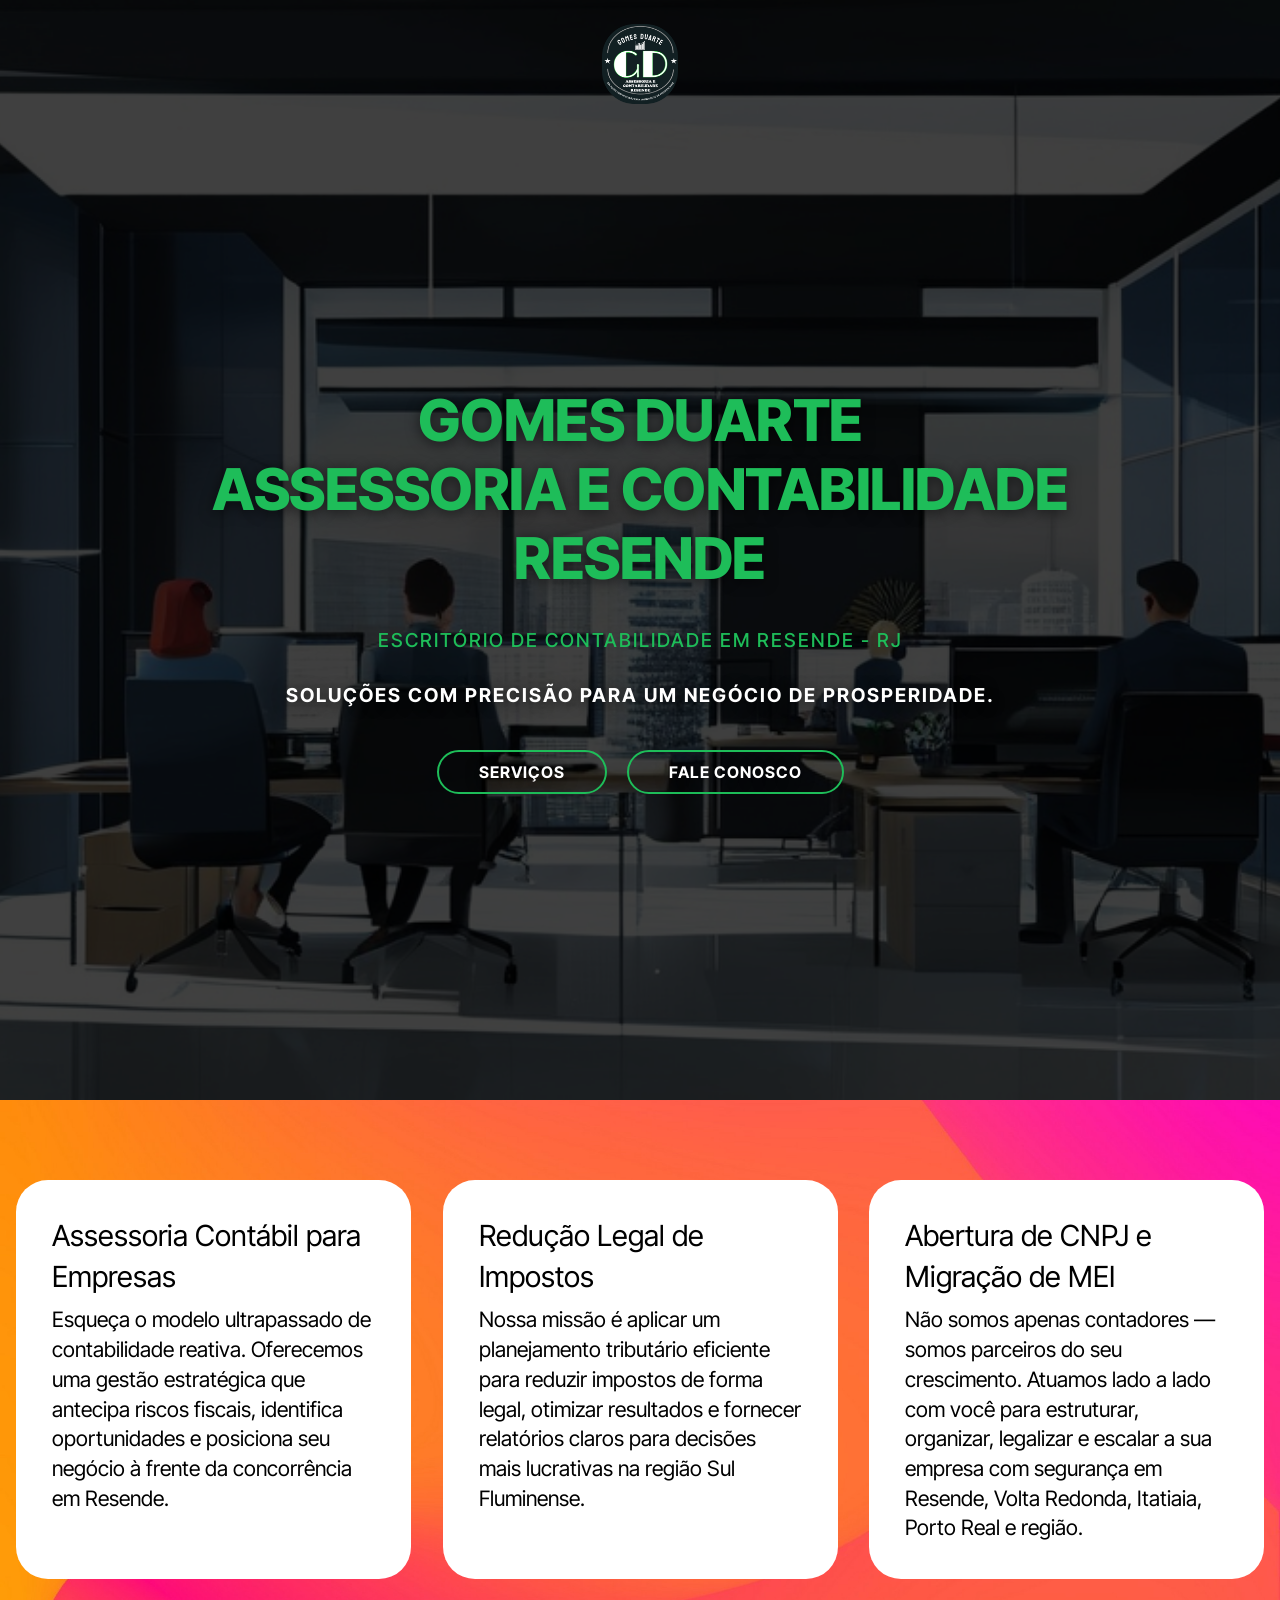
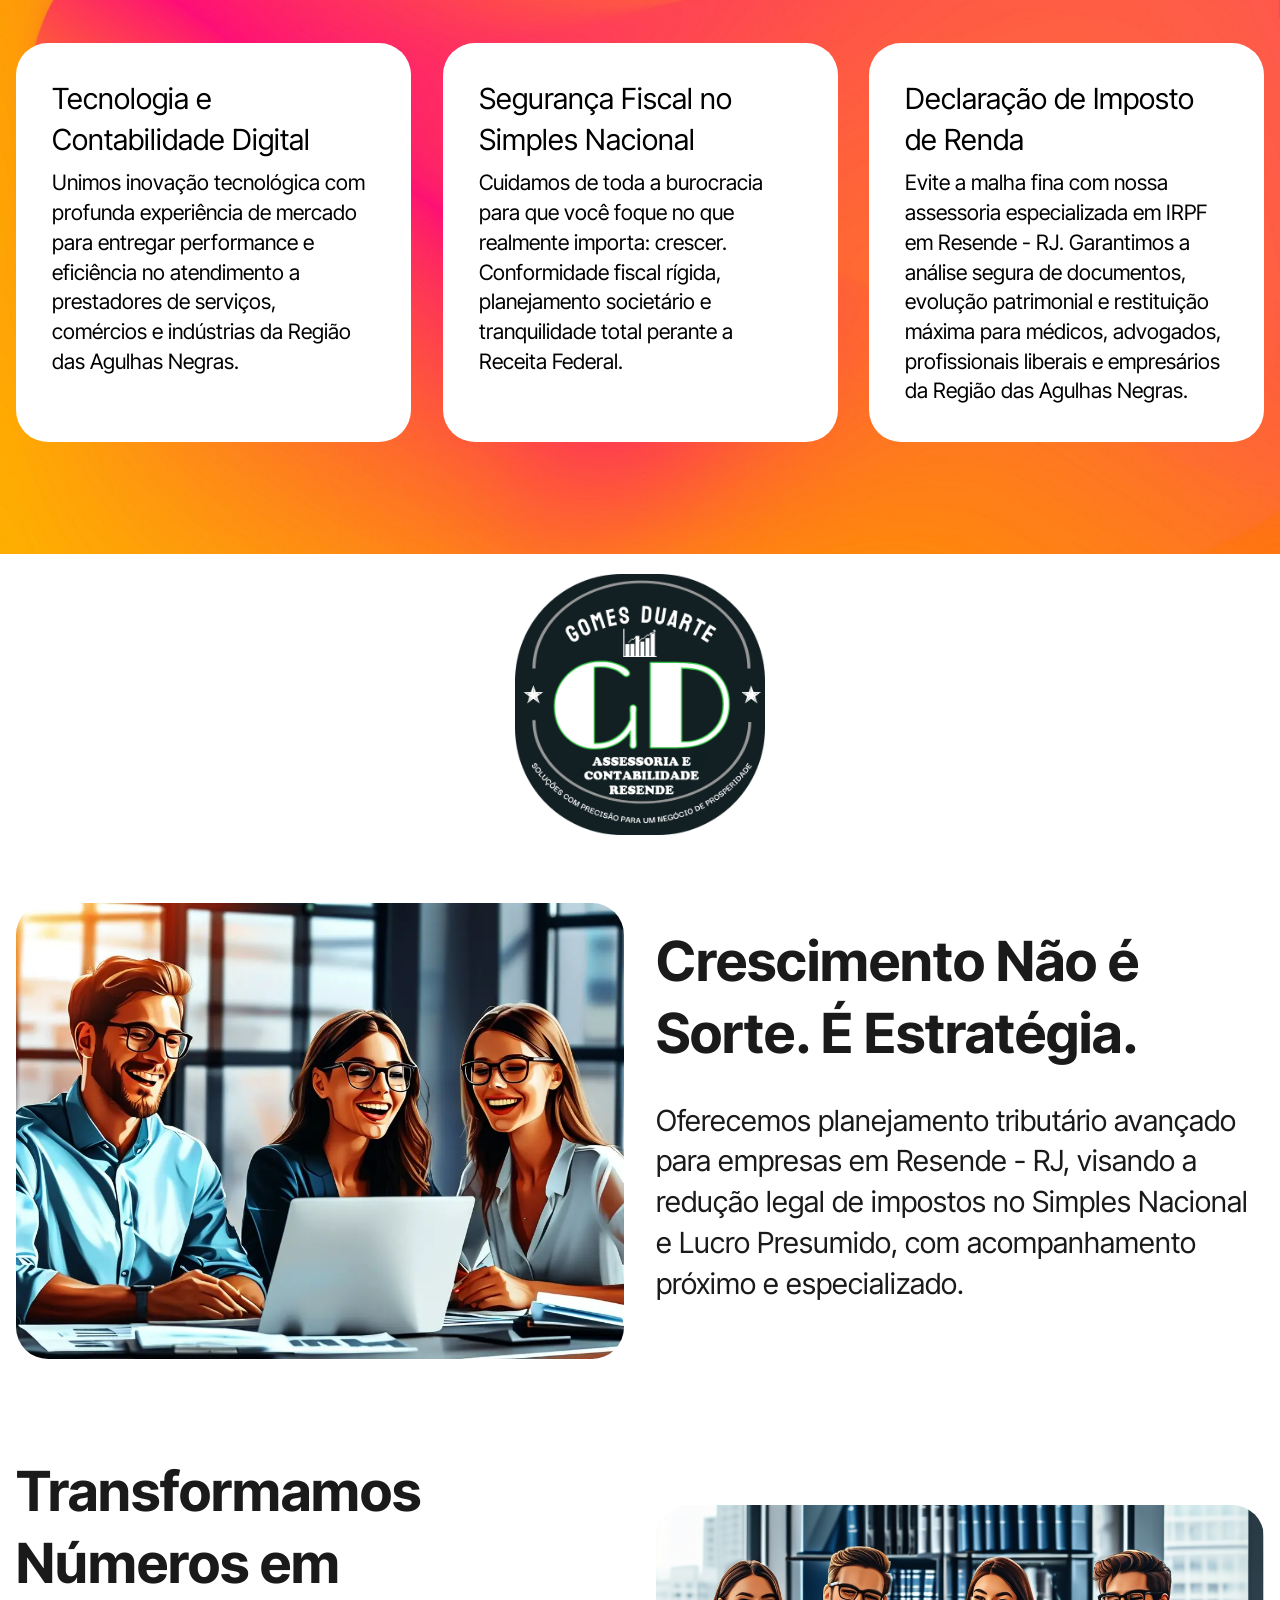
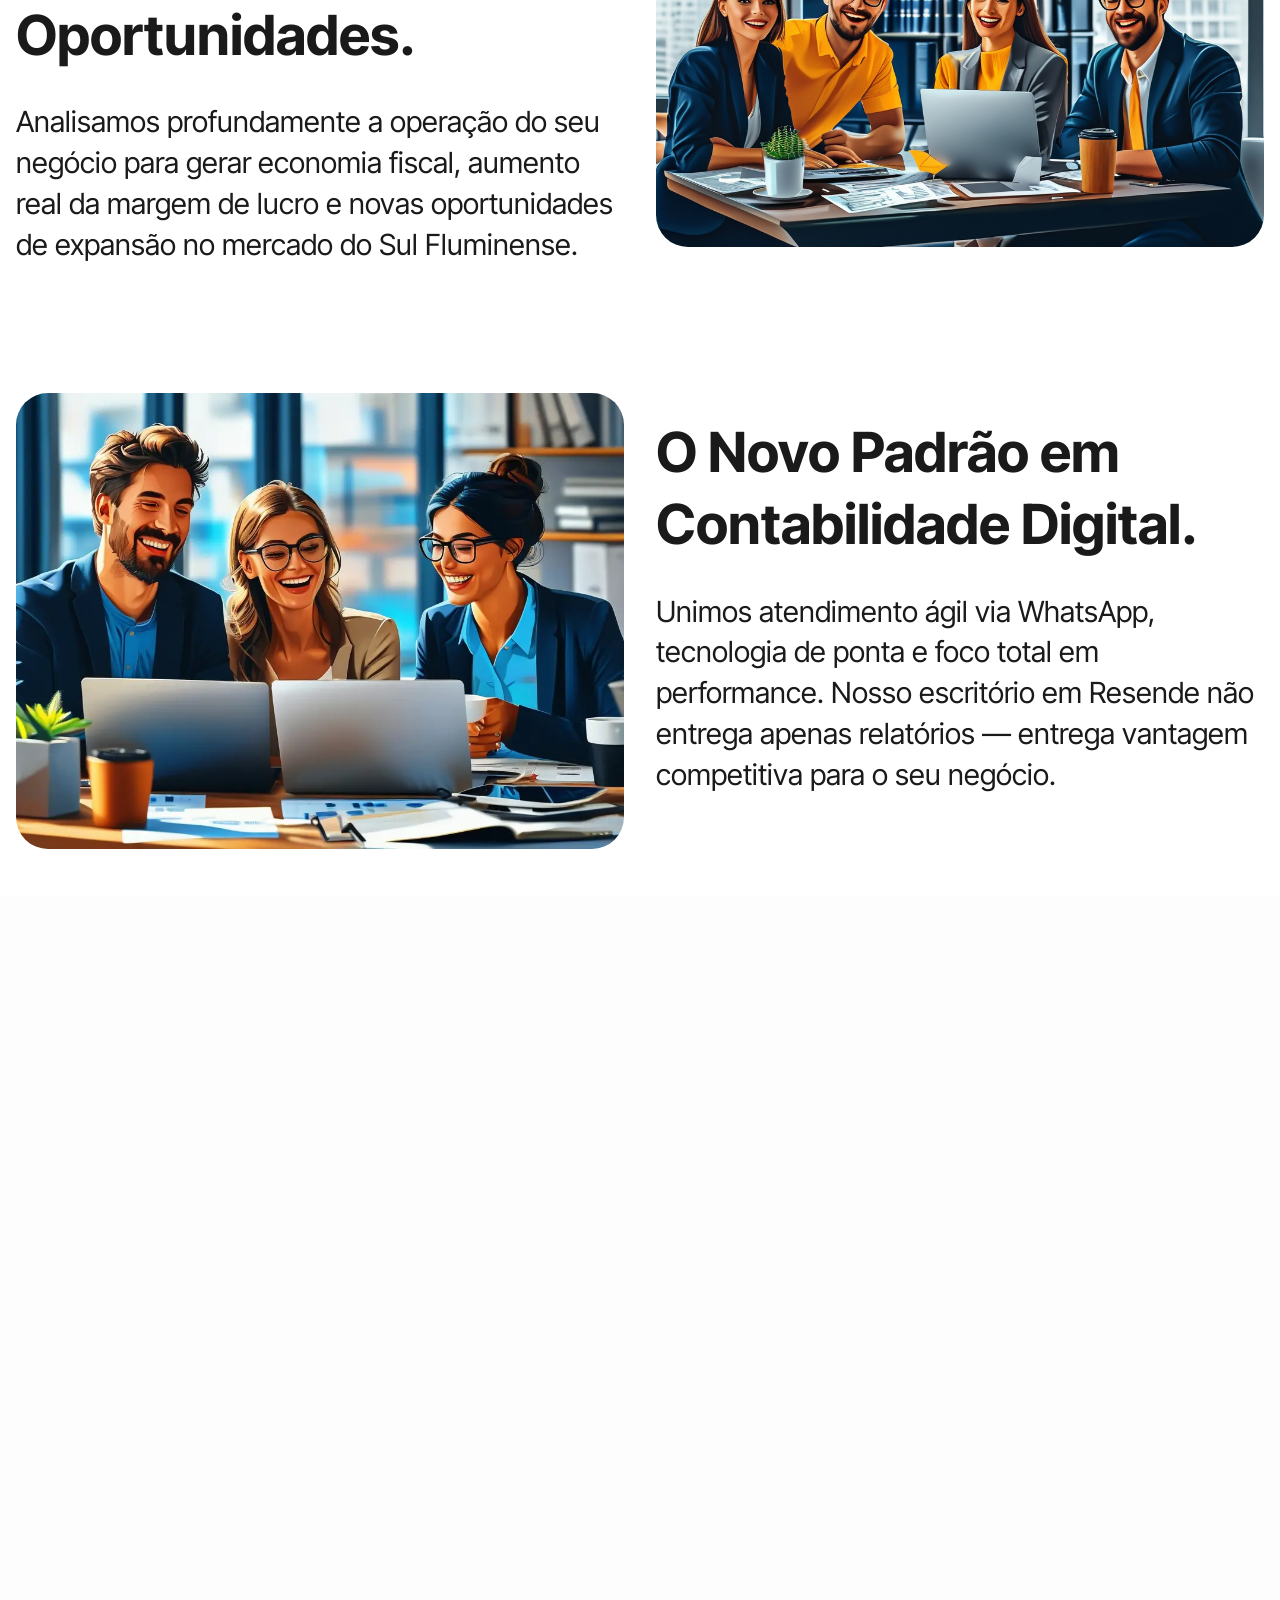
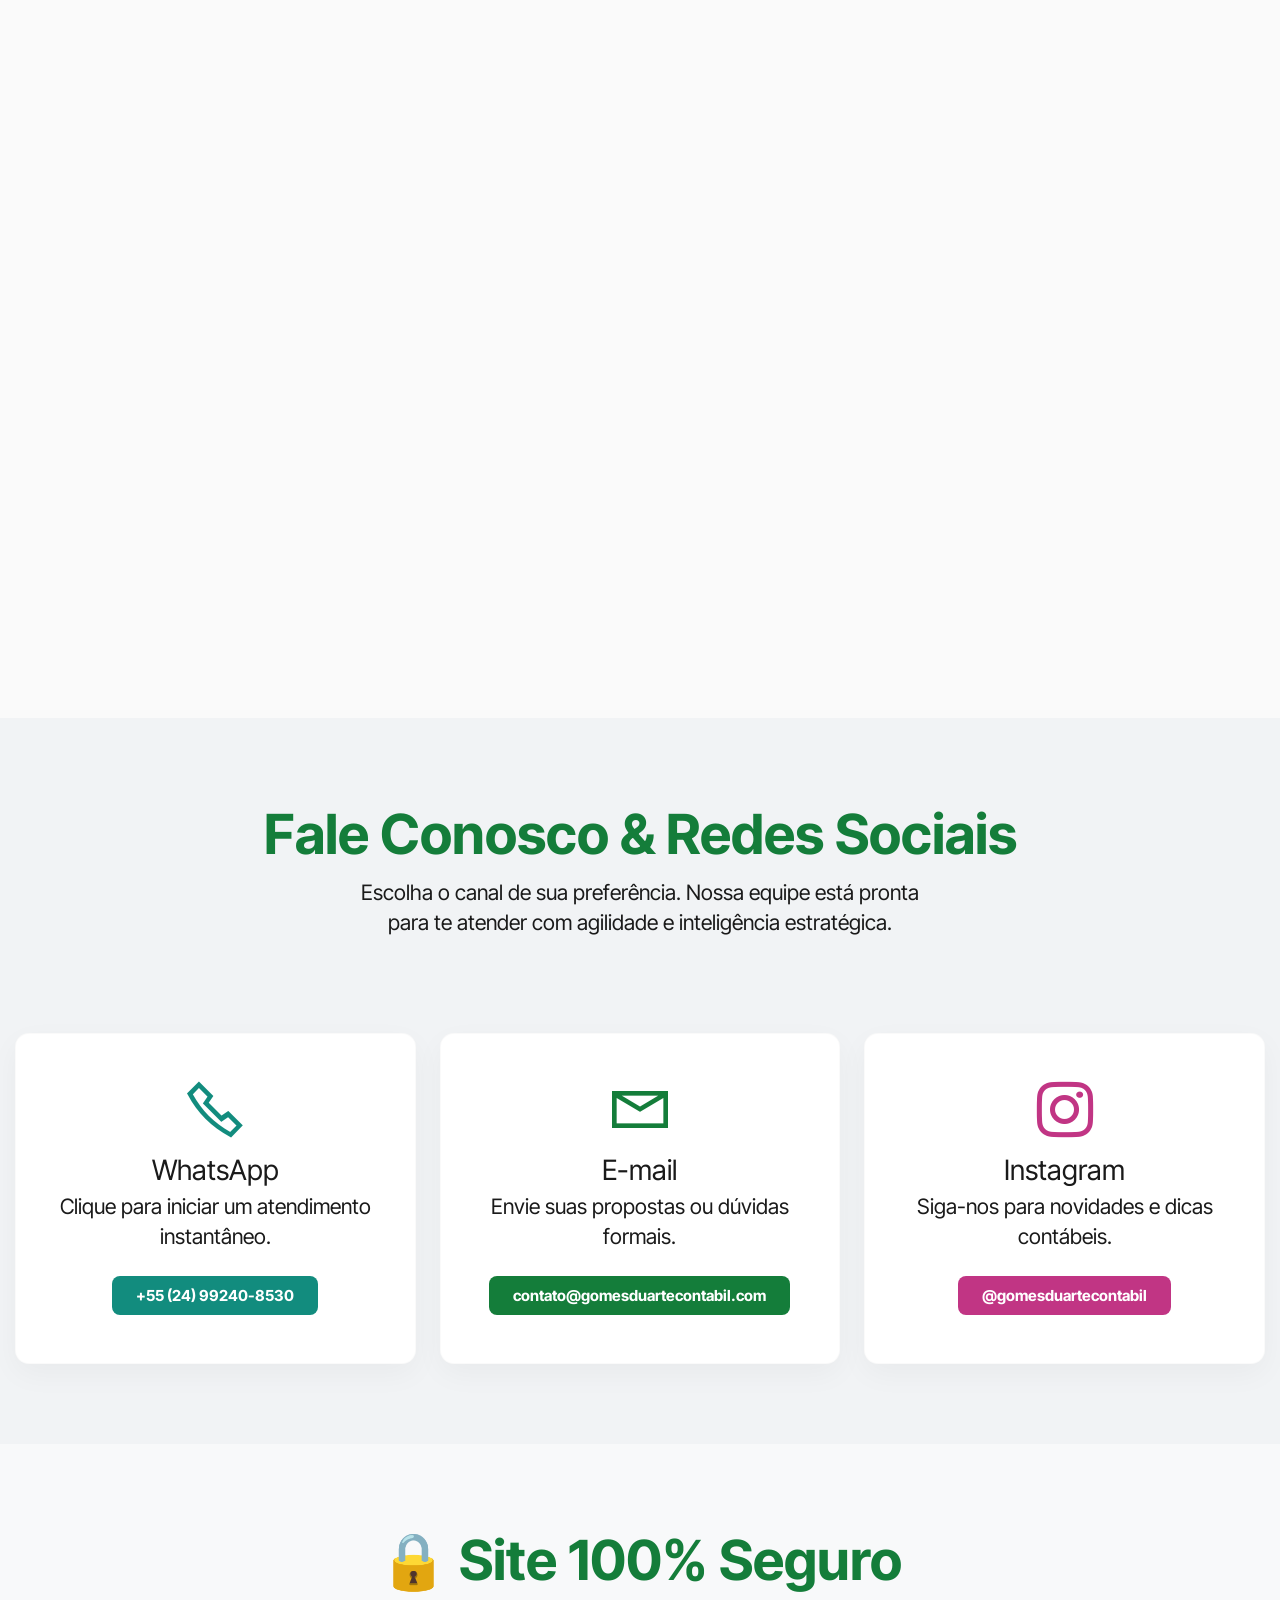
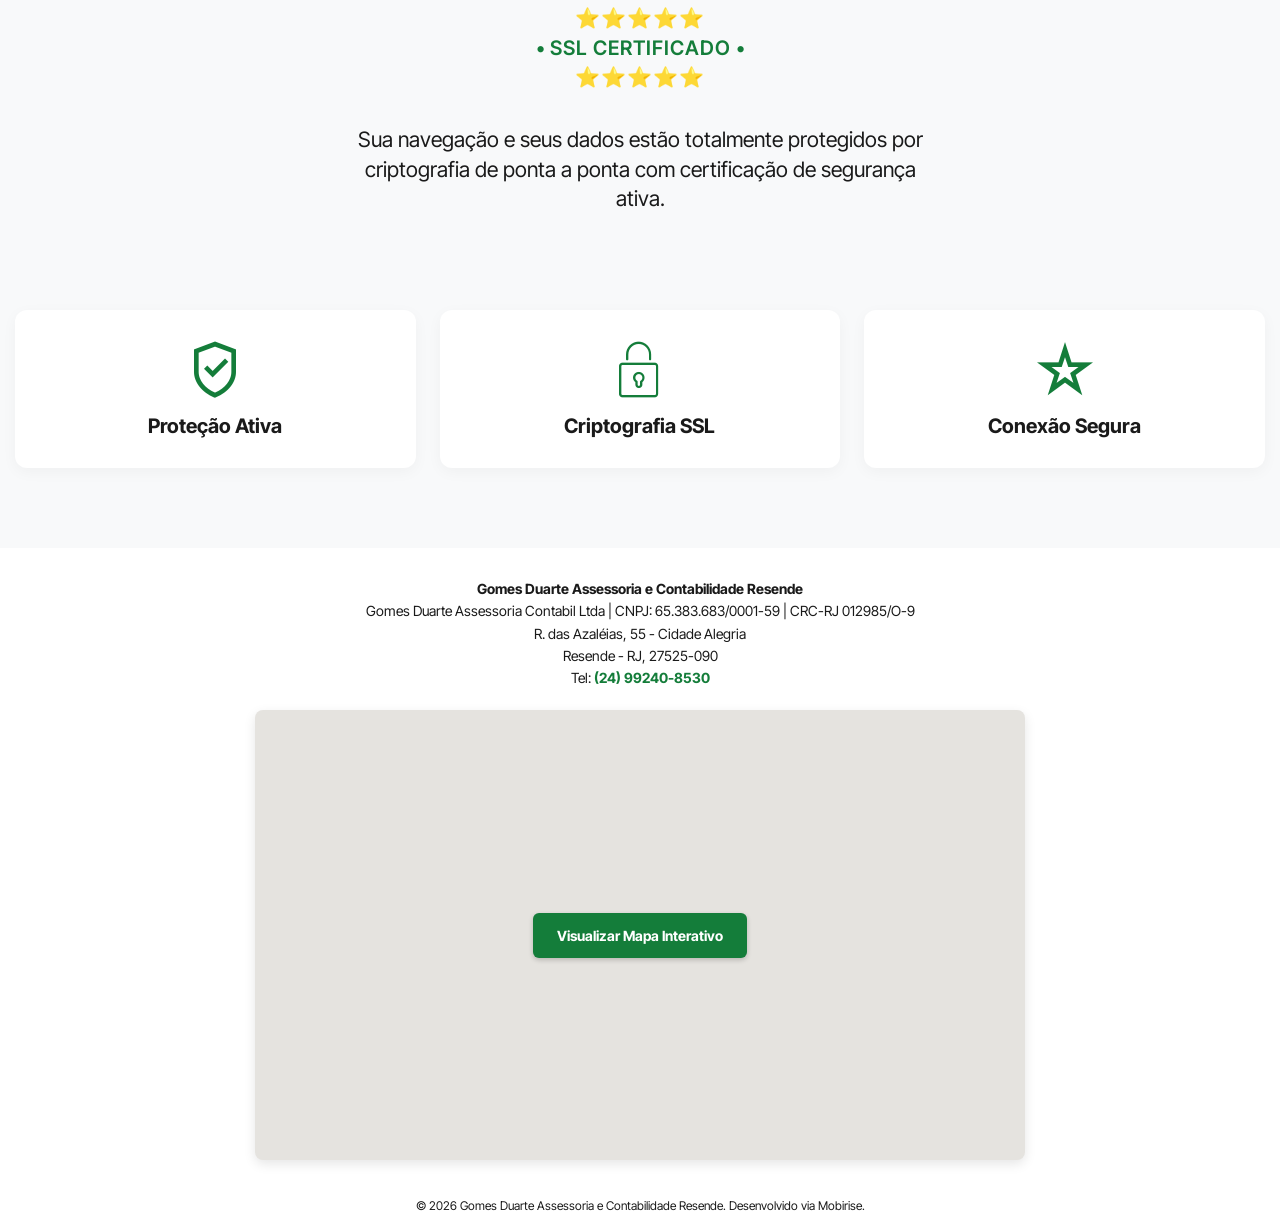
<file: index.html>
<!DOCTYPE html>
<html lang="pt-BR">
<head>
  <meta charset="UTF-8">
  <meta http-equiv="X-UA-Compatible" content="IE=edge">
  <meta name="viewport" content="width=device-width, initial-scale=1, minimum-scale=1">
  <meta name="description" content="Gomes Duarte Assessoria e Contabilidade Resende. Escritório de contabilidade em Resende especializado em abertura de empresas, MEI, Simples Nacional e Imposto de Renda.">
 
  <title>Gomes Duarte Assessoria e Contabilidade Resende - Escritório de Contabilidade em Resende RJ</title>
 
  <meta property="og:title" content="Gomes Duarte Assessoria Contábil - Escritório de Contabilidade em Resende RJ">
  <meta property="og:description" content="Soluções com precisão e contabilidade estratégica para a prosperidade da sua empresa. Sediados em Resende - RJ, atuamos com total suporte para Volta Redonda, Itatiaia, Porto Real, Barra Mansa e demais regiões.">
  <meta property="og:image" content="assets/images/logotipo-gd-contabil-1-circulo.webp">
  <meta property="og:type" content="website">
  <meta property="og:site_name" content="Gomes Duarte Contábil">
 
  <link rel="preconnect" href="https://fonts.googleapis.com">
  <link rel="preconnect" href="https://fonts.gstatic.com" crossorigin>
  <link rel="stylesheet" href="https://fonts.googleapis.com/css?family=Inter+Tight:100,200,300,400,500,600,700,800,900&display=swap" media="print" onload="this.media='all'">
  <noscript><link rel="stylesheet" href="https://fonts.googleapis.com/css?family=Inter+Tight:100,200,300,400,500,600,700,800,900&display=swap"></noscript>
 
  <link rel="preload" as="image" href="assets/images/banner-1920-site.webp" fetchpriority="high">
 
  <link rel="icon" href="assets/images/logotipo-gd-contabil-1-circulo.webp" type="image/webp" sizes="32x32">
  <link rel="apple-touch-icon" href="assets/images/logotipo-gd-contabil-1-circulo.webp">

  <!-- ⚡ CSS Mobirise/Bootstrap Otimizado para NÃO Bloquear a Renderização Inicial ⚡ -->
  <link rel="stylesheet" href="assets/bootstrap/css/bootstrap.min.css" media="print" onload="this.media='all'">
  <link rel="stylesheet" href="assets/theme/css/style.css" media="print" onload="this.media='all'">
  <link rel="stylesheet" href="assets/mobirise/css/mbr-additional.css" media="print" onload="this.media='all'">
  <link rel="stylesheet" href="assets/dropdown/css/style.css" media="print" onload="this.media='all'">
  <noscript>
    <link rel="stylesheet" href="assets/bootstrap/css/bootstrap.min.css">
    <link rel="stylesheet" href="assets/theme/css/style.css">
    <link rel="stylesheet" href="assets/mobirise/css/mbr-additional.css">
    <link rel="stylesheet" href="assets/dropdown/css/style.css">
  </noscript>
 
  <style>
    html {
      scroll-behavior: smooth;
    }
    body { 
      margin: 0; 
      padding: 0; 
      width: 100%; 
      font-family: 'Inter Tight', sans-serif; 
      background-color: #ffffff; 
      color: #1a1a1a; 
      -webkit-font-smoothing: antialiased;
    }
 
    header { 
      position: absolute; 
      width: 100%; 
      top: 0; 
      left: 0; 
      z-index: 1030; 
      background: transparent !important; 
    }
    
    .navbar { 
      background: transparent !important; 
      border: none; 
      padding: 1.5rem 0 0.5rem 0; 
      display: flex !important; 
      justify-content: center !important; 
      align-items: center !important; 
      width: 100%;
    }
    .navbar .container { 
      display: flex !important; 
      justify-content: center !important; 
      align-items: center !important; 
      width: 100% !important;
      max-width: 1320px; 
      padding-right: 15px; 
      padding-left: 15px; 
      margin-right: auto !important; 
      margin-left: auto !important; 
      box-sizing: border-box; 
    }
    .navbar-brand {
      display: block !important;
      margin: 0 auto !important;
      padding: 0 !important;
    }
    .navbar-logo {
      margin: 0 auto !important;
      display: block !important;
    }
    .navbar-logo a {
      display: block !important;
      margin: 0 auto !important;
    }
    .navbar-logo img {
      width: 80px !important;
      height: 80px !important;
      display: block !important;
      margin: 0 auto !important;
      object-fit: contain;
    }
 
    .container { width: 100%; max-width: 1320px; padding-right: 15px; padding-left: 15px; margin-right: auto; margin-left: auto; box-sizing: border-box; }
    .row { display: flex; flex-wrap: wrap; margin-right: -15px; margin-left: -15px; }
    .justify-content-center { justify-content: center; }
    .text-center { text-align: center; }
 
    main { display: block; position: relative; width: 100%; }
 
    /* 🛠️ CONTENÇÃO DE LAYOUT CONTRA REFLOW FORÇADO (ZONA CRÍTICA DO TOPO) */
    .header18 { 
      min-height: 100vh; 
      display: flex; 
      align-items: center; 
      justify-content: center;
      background-color: #000000;
      background-position: center center; 
      background-size: cover;
      position: relative;
      padding-top: 140px; 
      padding-bottom: 60px;
      box-sizing: border-box;
      width: 100%;
      contain: layout size style;
      content-visibility: auto;
      contain-intrinsic-size: 100vh;
    }
    .mbr-overlay { position: absolute; top: 0; left: 0; width: 100%; height: 100%; z-index: 1; }
    .container-fluid { width: 100%; padding-right: 20px; padding-left: 20px; margin-right: auto; margin-left: auto; position: relative; z-index: 2; box-sizing: border-box; }
 
    .main-title-block {
      max-width: 950px;
      margin: 0 auto;
      text-align: center;
      text-shadow: 0 2px 14px rgba(0,0,0,0.6);
    }
    .brand-title {
      font-size: 3.6rem;
      line-height: 1.2;
      font-weight: 800;
      letter-spacing: -0.5px;
      color: #1ebd59 !important;
      margin: 0 0 2rem 0;
    }
    .brand-subtitle {
      font-size: 1.2rem;
      font-weight: 700;
      text-transform: uppercase;
      letter-spacing: 2px;
      color: #ffffff;
      margin: 1.5rem auto 0 auto;
      line-height: 1.6;
      max-width: 750px;
      padding: 0 10px;
    }

    .nav-shortcuts {
      display: flex;
      justify-content: center;
      gap: 20px;
      margin-top: 2.5rem;
      flex-wrap: wrap;
    }
    .btn-shortcut {
      background-color: transparent;
      color: #ffffff;
      border: 2px solid #1ebd59;
      padding: 0.75rem 2.5rem;
      font-size: 1rem;
      font-weight: 700;
      text-transform: uppercase;
      letter-spacing: 1px;
      border-radius: 50px;
      text-decoration: none;
      transition: background-color 0.2s ease, color 0.2s ease, transform 0.2s ease;
      cursor: pointer;
    }
    .btn-shortcut:hover {
      background-color: #1ebd59;
      color: #000000;
      transform: scale(1.05);
    }

    @media (max-width: 768px) {
      .brand-title { font-size: 2.2rem; }
      .brand-subtitle { font-size: 0.95rem; letter-spacing: 1px; }
      .nav-shortcuts { gap: 12px; margin-top: 2rem; }
      .btn-shortcut { padding: 0.6rem 1.5rem; font-size: 0.85rem; }
    }
 
    .image-wrapper img { width: 100% !important; height: auto !important; max-width: 100% !important; display: block; border-radius: 8px; }
    
    /* 🛠️ CORREÇÃO DEFINITIVA DE PROPORÇÃO DE IMAGEM PARA O LIGHTHOUSE */
    .img-logo-middle { 
      max-width: 250px !important; 
      width: 100% !important; 
      height: auto !important; 
      object-fit: contain !important; 
      display: block; 
      margin: 0 auto; 
    }
 
    .item-mb { padding: 1rem; box-sizing: border-box; }
 
    .testimonial-card {
      background: #ffffff !important;
      padding: 3.5rem 2.2rem !important;
      border-radius: 16px !important;
      box-shadow: 0 10px 30px rgba(0,0,0,0.03) !important;
      border: 1px solid rgba(0,0,0,0.02) !important;
      max-width: 850px;
      margin: 0 auto;
      position: relative;
      text-align: center;
      box-sizing: border-box;
    }
    .testimonial-quote-icon {
      font-size: 4rem;
      color: rgba(20, 125, 58, 0.1);
      line-height: 1;
      font-family: Georgia, serif;
      display: block;
      margin-bottom: -1rem;
    }
    .testimonial-intro {
      font-size: 1.1rem;
      color: #147d3a; 
      font-weight: 600;
      letter-spacing: 0.5px;
      margin-bottom: 2rem;
      text-transform: uppercase;
    }
    .testimonial-avatar {
      width: 90px !important;
      height: 90px !important;
      max-width: 90px !important;
      max-height: 90px !important;
      aspect-ratio: 1 / 1 !important;
      border-radius: 50% !important;
      object-fit: cover !important;
      box-shadow: 0 4px 10px rgba(0,0,0,0.08);
      display: block;
      margin: 0 auto;
    }
 
    .services-box { 
      text-align: center !important; 
      background: #ffffff; 
      padding: 3.5rem 2.5rem; 
      border-radius: 16px; 
      box-shadow: 0 10px 30px rgba(0,0,0,0.03); 
      border: 1px solid rgba(0,0,0,0.02);
      max-width: 800px;
      margin: 0 auto; 
      box-sizing: border-box;
    }
    .services-single-column { display: block !important; text-align: center !important; }
    .services-item { 
      line-height: 1.7; 
      color: #1a1a1a; 
      font-size: 1.05rem; 
      margin: 0 auto 2.5rem auto !important; 
      text-align: center !important;
      max-width: 100%;
    }
    .services-item h3 { 
      color: #147d3a !important; 
      display: inline-block; 
      margin-bottom: 0.6rem; 
      font-size: 1.25rem; 
      text-align: center !important;
    }
 
    .contact-grid { display: grid; grid-template-columns: 1fr; gap: 1.5rem; width: 100%; box-sizing: border-box; }
    @media (min-width: 992px) { .contact-grid { grid-template-columns: 1fr 1fr 1fr; } }
 
    .contact-card {
      background: #ffffff !important; 
      padding: 3rem 2rem !important; 
      border-radius: 14px !important; 
      box-shadow: 0 10px 30px rgba(0,0,0,0.04) !important;
      transition: transform 0.3s ease, box-shadow 0.3s ease !important;
      display: flex !important;
      flex-direction: column !important;
      align-items: center !important;
      justify-content: center !important;
      text-align: center !important;
      border: 1px solid rgba(0,0,0,0.02) !important;
      box-sizing: border-box;
    }
    .contact-card:hover { transform: translateY(-5px); box-shadow: 0 15px 35px rgba(0,0,0,0.07) !important; }
 
    .btn-contact { display: inline-block; font-weight: bold; padding: 0.75rem 1.5rem; border-radius: 8px; text-decoration: none; font-size: 0.95rem; text-align: center; transition: background 0.2s; max-width: 100%; box-sizing: border-box; }
    .btn-wa { background-color: #128C7E; color: #ffffff; } 
    .btn-wa:hover { background-color: #0b534a; }
    .btn-ig { background-color: #C13584; color: #ffffff; } 
    .btn-ig:hover { background-color: #832559; }
 
    .btn-email-responsive {
      background-color: #147d3a; 
      color: #ffffff;
      white-space: nowrap;
      overflow: hidden;
      text-overflow: ellipsis;
    }
    .btn-email-responsive:hover { background-color: #0b4b22; }
    @media (max-width: 1200px) { .btn-email-responsive { font-size: 0.85rem; padding: 0.75rem 1rem; } }
 
    .secure-grid { display: grid; grid-template-columns: 1fr; gap: 1.5rem; width: 100%; box-sizing: border-box; }
    @media (min-width: 768px) { .secure-grid { grid-template-columns: 1fr 1fr 1fr; } }
    .secure-item { background: #ffffff; padding: 2rem; border-radius: 12px; box-shadow: 0 4px 15px rgba(0,0,0,0.04); text-align: center; box-sizing: border-box; }
    .secure-title { font-size: 1.25rem; font-weight: bold; color: #1a1a1a; margin: 0; }
 
    .mbr-iconfont {
      display: inline-block;
      min-width: 56px;
      min-height: 56px;
    }
    @media (max-width: 991px) {
      .mbr-parallax-background { background-image: url('assets/images/banner-1920-site.webp') !important; background-attachment: scroll !important; }
    }
    @keyframes acenderSuave {
      from { opacity: 0; }
      to { opacity: 1; }
    }

    /* 🛠️ ISOLAMENTO ANTI-REFLOW PARA CARDS QUE SE MOVEM NO SCROLL */
    .scroll-reveal {
      opacity: 0;
      transform: translateY(40px);
      transition: opacity 0.6s cubic-bezier(0.215, 0.610, 0.355, 1), transform 0.6s cubic-bezier(0.215, 0.610, 0.355, 1);
      will-change: transform, opacity;
      contain: layout style;
    }
    .scroll-reveal.active {
      opacity: 1;
      transform: translateY(0);
    }

    /* Estabilizador estrutural do mapa contra Layout Thrashing */
    #map-container {
      contain: strict;
    }
  </style>
 
  <script type="application/ld+json">
  {
    "@context": "https://schema.org",
    "@graph": [
      {
        "@type": "WebSite",
        "@id": "https://gomesduartecontabil.com/#website",
        "url": "https://gomesduartecontabil.com/",
        "name": "Gomes Duarte Contábil",
        "publisher": {
          "@id": "https://gomesduartecontabil.com/#organization"
        }
      },
      {
        "@type": "AccountingService",
        "@id": "https://gomesduartecontabil.com/#organization",
        "name": "Gomes Duarte Assessoria e Contabilidade Resende",
        "url": "https://gomesduartecontabil.com/",
        "telephone": "+55-24-99240-8530",
        "priceRange": "$$",
        "logo": "https://gomesduartecontabil.com/assets/images/logotipo-gd-contabil-1-circulo.webp",
        "image": "https://gomesduartecontabil.com/assets/images/logotipo-gd-contabil-1-circulo.webp",
        "address": {
          "@type": "PostalAddress",
          "streetAddress": "R. das Azaléias, 55 - Cidade Alegria",
          "addressLocality": "Resende",
          "addressRegion": "RJ",
          "postalCode": "27525-090",
          "addressCountry": "BR"
        },
        "geo": {
          "@type": "GeoCoordinates",
          "latitude": -22.4811858,
          "longitude": -44.4920007
        },
        "openingHoursSpecification": [
          {
            "@type": "OpeningHoursSpecification",
            "dayOfWeek": [
              "Monday",
              "Tuesday",
              "Wednesday",
              "Thursday",
              "Friday"
            ],
            "opens": "08:00",
            "closes": "18:30"
          }
        ]
      }
    ]
  }
  </script>
</head>
<body>
 
  <header>
    <nav class="navbar">
      <div class="container">
        <div class="navbar-brand">
          <div class="navbar-logo">
            <a href="https://gomesduartecontabil.com" aria-label="Gomes Duarte Assessoria e Contabilidade Resende - Ir para página inicial">
              <img src="assets/images/logotipo-gd-contabil-1-circulo.webp" alt="Logotipo Oficial Gomes Duarte Assessoria e Contabilidade Resende" width="80" height="80">
            </a>
          </div>
        </div>
      </div>
    </nav>
  </header>

  <main>
    <section class="header18 cid-vcK33Qjs8r" id="header18-0" style="background-image: url('assets/images/banner-1920-site.webp'); background-attachment: scroll; background-position: center top; background-size: cover; animation: acenderSuave 0.8s ease-out forwards;">
      <div class="mbr-overlay" style="opacity: 0.75; background-color: rgb(0, 0, 0);"></div>
      <div class="container-fluid">
        <div class="row justify-content-center">
          <div class="col-12 text-center">
            <div class="main-title-block" style="width: 100%;">
              <h1 class="brand-title">GOMES DUARTE<br>ASSESSORIA E CONTABILIDADE RESENDE</h1>
              <p class="brand-subtitle" style="color: #1ebd59 !important; font-weight: 500 !important; text-shadow: none; margin-bottom: 0.5rem;">Escritório de Contabilidade em Resende - RJ</p>
              <p class="brand-subtitle">Soluções com precisão para um negócio de prosperidade.</p>
               
              <div class="nav-shortcuts">
                <a href="servicos-de-contabilidade-em-resende.html" class="btn-shortcut" aria-label="Ir para a página de serviços de contabilidade especializados">Serviços</a>
                <a href="fale-conosco-contador-em-resende.html" class="btn-shortcut" aria-label="Ir para a página de contato do escritório">Fale Conosco</a>
              </div>
            </div>
          </div>
        </div>
      </div>
    </section>
 
    <section class="features032 cid-vcK3dIjxI1" id="features032-2" style="padding: 4rem 0;">
      <div class="container">
        <div class="row">
          <div class="item features-without-image col-12 col-md-6 col-lg-4 item-mb scroll-reveal">
            <div class="item-wrapper">
              <h2 class="card-title mbr-fonts-style display-5">Assessoria Contábil para Empresas</h2>
              <p class="card-text display-7">Esqueça o modelo ultrapassado de contabilidade reativa. Oferecemos uma gestão estratégica que antecipa riscos fiscais, identifica oportunidades e posiciona seu negócio à frente da concorrência em Resende.</p>
            </div>
          </div>
          <div class="item features-without-image col-12 col-md-6 col-lg-4 item-mb scroll-reveal">
            <div class="item-wrapper">
              <h3 class="card-title mbr-fonts-style display-5">Redução Legal de Impostos</h3>
              <p class="card-text display-7">Nossa missão é aplicar um planejamento tributário eficiente para reduzir impostos de forma legal, otimizar resultados e fornecer relatórios claros para decisões mais lucrativas na região Sul Fluminense.</p>
            </div>
          </div>
          <div class="item features-without-image col-12 col-md-6 col-lg-4 item-mb scroll-reveal">
            <div class="item-wrapper">
              <h3 class="card-title mbr-fonts-style display-5">Abertura de CNPJ e Migração de MEI</h3>
              <p class="card-text display-7">Não somos apenas contadores — somos parceiros do seu crescimento. Atuamos lado a lado com você para estruturar, organizar, legalizar e escalar a sua empresa com segurança em Resende, Volta Redonda, Itatiaia, Porto Real e região.</p>
            </div>
          </div>
          <div class="item features-without-image col-12 col-md-6 col-lg-4 item-mb scroll-reveal">
            <div class="item-wrapper">
              <h3 class="card-title mbr-fonts-style display-5">Tecnologia e Contabilidade Digital</h3>
              <p class="card-text display-7">Unimos inovação tecnológica com profunda experiência de mercado para entregar performance e eficiência no atendimento a prestadores de serviços, comércios e indústrias da Região das Agulhas Negras.</p>
            </div>
          </div>
          <div class="item features-without-image col-12 col-md-6 col-lg-4 item-mb scroll-reveal">
            <div class="item-wrapper">
              <h3 class="card-title mbr-fonts-style display-5">Segurança Fiscal no Simples Nacional</h3>
              <p class="card-text display-7">Cuidamos de toda a burocracia para que você foque no que realmente importa: crescer. Conformidade fiscal rígida, planejamento societário e tranquilidade total perante a Receita Federal.</p>
            </div>
          </div>
          <div class="item features-without-image col-12 col-md-6 col-lg-4 item-mb scroll-reveal">
            <div class="item-wrapper">
              <h3 class="card-title mbr-fonts-style display-5">Declaração de Imposto de Renda</h3>
              <p class="card-text display-7">Evite a malha fina com nossa assessoria especializada em IRPF em Resende - RJ. Garantimos a análise segura de documentos, evolução patrimonial e restituição máxima para médicos, advogados, profissionais liberais e empresários da Região das Agulhas Negras.</p>
            </div>
          </div>
        </div>
      </div>
    </section>

    <!-- 🛠️ CORREÇÃO REALIZADA: Div Centralizada e Atributos de Estilo Proporcional para o Logo -->
    <div class="scroll-reveal" style="width:100%; display:flex; justify-content:center; margin: 20px 0;">
      <img src="assets/images/logotipo-gd-contabil-1-circulo.webp" alt="Logotipo circular da empresa Gomes Duarte Assessoria Contábil" width="250" height="250" class="img-logo-middle" style="object-fit: contain; height: auto !important;" loading="lazy">
    </div>
        
    <section class="article2 cid-vcK3lIp0C8" id="article02-3" style="padding: 2rem 0;">
      <div class="container">
        <div class="row justify-content-center" style="align-items: center;">
          <div class="col-12 col-lg-6 item-mb scroll-reveal">
            <div class="image-wrapper">
              <img src="assets/images/3-imagem-de-sessao-3-2.webp" alt="Gráficos analíticos e documentos de planejamento estratégico" width="600" height="450" loading="lazy">
            </div>
          </div>
          <div class="col-12 col-lg-6 item-mb scroll-reveal">
            <h2 class="mb-4 display-2"><strong>Crescimento Não é Sorte. É Estratégia.</strong></h2>
            <p class="mb-4 display-5" style="color: #1a1a1a;">Oferecemos planejamento tributário avançado para empresas em Resende - RJ, visando a redução legal de impostos no Simples Nacional e Lucro Presumido, com acompanhamento próximo e especializado.</p>
          </div>
        </div>
      </div>
    </section>

    <section class="article4 cid-vcK3m3XBjl" id="article04-4" style="padding: 2rem 0;">
      <div class="container">
        <div class="row justify-content-center" style="align-items: center;">
          <div class="col-12 col-lg-6 item-mb scroll-reveal">
            <div class="image-wrapper">
              <img src="assets/images/banner-1920-site-3.webp" alt="Profissionais analisando relatórios e oportunidades contábeis" width="665" height="374" loading="lazy">
            </div>
          </div>
          <div class="col-12 col-lg-6 item-mb scroll-reveal">
            <h2 class="mb-4 display-2"><strong>Transformamos Números em Oportunidades.</strong></h2>
            <p class="mb-4 display-5" style="color: #1a1a1a;">Analisamos profundamente a operação do seu negócio para gerar economia fiscal, aumento real da margem de lucro e novas oportunidades de expansão no mercado do Sul Fluminense.</p>
          </div>
        </div>
      </div>
    </section>

    <section class="article2 cid-vcK3mDDxK2" id="article02-5" style="padding: 2rem 0;">
      <div class="container">
        <div class="row justify-content-center" style="align-items: center;">
          <div class="col-12 col-lg-6 item-mb scroll-reveal">
            <div class="image-wrapper">
              <img src="assets/images/1-imagem-de-sessao-3.webp" alt="Interface de software moderno de contabilidade digital" width="600" height="450" loading="lazy">
            </div>
          </div>
          <div class="col-12 col-lg-6 item-mb scroll-reveal">
            <h2 class="mb-4 display-2"><strong>O Novo Padrão em Contabilidade Digital.</strong></h2>
            <p class="mb-4 display-5" style="color: #1a1a1a;">Unimos atendimento ágil via WhatsApp, tecnologia de ponta e foco total em performance. Nosso escritório em Resende não entrega apenas relatórios — entrega vantagem competitiva para o seu negócio.</p>
          </div>
        </div>
      </div>
    </section>
     
    <section class="people06 cid-vcK3AB04nd scroll-reveal" id="depoimentos" style="padding: 5rem 0; background-color: #fdfdfd; content-visibility: auto; contain-intrinsic-size: 500px;">   
      <div class="container">
          <div class="row justify-content-center">
              <div class="col-12 col-lg-10">
                  <div class="testimonial-card">
                      <span class="testimonial-quote-icon" aria-hidden="true">“</span>
                      <h2 class="testimonial-intro display-7" style="margin-top:0;">O sucesso dos nossos parceiros é o reflexo da nossa precisão técnica. Veja o depoimento de uma de nossas clientes:</h2>
                      <p class="display-5" style="font-style: italic; line-height: 1.7; color: #1a1a1a; margin-bottom: 2rem;">
                        “Eu estava procurando um escritório de contabilidade para abrir empresa em Resende e regularizar meu negócio, pois precisava abrir CNPJ e fazer a migração de MEI para o Simples Nacional com segurança.<br><br>Foi a melhor decisão que tomei! Eles cuidaram de toda a abertura da empresa sem burocracia e ainda desenharam um planejamento tributário que reduziu meus impostos.<br><br>Além disso, passei a fazer a minha declaração de imposto de renda em Resende com eles. Como pessoa física e jurídica, eu tinha muito medo de cair na malha fina da Receita Federal, mas a assessoria deles no Imposto de Renda me deu total tranquilidade, garantindo a restituição máxima e a segurança da minha evolução patrimonial.<br><br>Se você precisa de uma contabilidade de confiança na região Sul Fluminense, seja para legalizar seu negócio ou declarar seu imposto de renda, eu recomendo!”
                      </p>
                      <hr style="width: 60px; border: none; height: 3px; background-color: #147d3a; margin: 0 auto 1.5rem auto;">
                      <div style="display: flex; justify-content: center; align-items: center; flex-direction: column;">
                          <img src="assets/images/mbr.webp" alt="Retrato da empresária parceira Mariana Souza" width="90" height="90" loading="lazy" decoding="async" class="testimonial-avatar">
                          <p class="mt-3 display-7" style="font-weight: bold; color: #1a1a1a; margin-top: 12px; letter-spacing: 0.5px;">
                            Mariana Souza - Empresária
                          </p>
                      </div>
                  </div>
              </div>
          </div>
      </div>
    </section>
 
      <section class="services-section scroll-reveal" id="servicos" style="padding: 5rem 0; background-color: #fafafa; content-visibility: auto; contain-intrinsic-size: 600px;">   
      <div class="container">
          <div class="row justify-content-center">
              <div class="col-12 col-lg-10">
                  <div class="services-box">
                        <h2 class="display-2 text-center" style="font-weight: bold; color: #147d3a; margin-bottom: 3rem; text-align: center !important; margin-top:0;">
                          Serviços de Contabilidade em Resende - RJ
                        </h2>
                        <div class="services-single-column display-7">
                              <div class="services-item">
                                <h3 style="margin: 0 0 0.6rem 0; font-size: 1.25rem; color: #147d3a; text-align: center !important;"><strong><a href="abertura-de-empresa-resende.html" class="link-servico-local" style="color: #147d3a; text-decoration: none; cursor: pointer;" onmouseover="this.style.textDecoration='underline'" onmouseout="this.style.textDecoration='none'">1. Abertura e Legalização de Empresas ➔</a></strong></h3><br>
                                • Abertura de Empresas e Alteração Contratual (Abrir CNPJ)<br>
                                • Legalização e Baixa de Empresas (Encerramento de CNPJ)<br>
                                • Regularização de CPF e CNPJ com Pendências<br>
                                • Desenquadramento e Regularização de MEI<br>
                                • Emissão de Certidões Negativas
                              </div>
                              <div class="services-item" style="margin-top: 2.5rem;">
                                <h3 style="margin: 0 0 0.6rem 0; font-size: 1.25rem; color: #147d3a; text-align: center !important;"><strong><a href="gestao-contabil-resende.html" class="link-servico-local" style="color: #147d3a; text-decoration: none; cursor: pointer;" onmouseover="this.style.textDecoration='underline'" onmouseout="this.style.textDecoration='none'">2. Gestão Contábil e Regimes Tributários ➔</a></strong></h3><br>
                                • Contabilidade para Simples Nacional e Lucro Presumido<br>
                                • Contabilidade para Médicos e Profissionais da Saúde<br>
                                • Contabilidade para Advogados<br>
                                • Contabilidade Digital e Consultoria Online<br>
                                • Escrituração Contábil e Fiscal
                              </div>
                              <div class="services-item" style="margin-top: 2.5rem;">
                                <h3 style="margin: 0 0 0.6rem 0; font-size: 1.25rem; color: #147d3a; text-align: center !important;"><strong><a href="planejamento-tributario-resende.html" class="link-servico-local" style="color: #147d3a; text-decoration: none; cursor: pointer;" onmouseover="this.style.textDecoration='underline'" onmouseout="this.style.textDecoration='none'">3. Estratégia e Planejamento Tributário ➔</a></strong></h3><br>
                                • Planejamento Tributário para Empresas e Pessoa Física<br>
                                • Recuperação de Créditos Tributários e Redução de Impostos<br>
                                • Auditoria Contábil e Correção de Erros Fiscais<br>
                                • Assessoria na Emissão de Notas Fiscais<br>
                                • Consultoria Tributária para Novos Negócios
                              </div>
                              <div class="services-item" style="margin-top: 2.5rem;">
                                <h3 style="margin: 0 0 0.6rem 0; font-size: 1.25rem; color: #147d3a; text-align: center !important;"><strong><a href="departamento-pessoal-e-financeiro-resende.html" class="link-servico-local" style="color: #147d3a; text-decoration: none; cursor: pointer;" onmouseover="this.style.textDecoration='underline'" onmouseout="this.style.textDecoration='none'">4. Departamento Pessoal e Financeiro ➔</a></strong></h3><br>
                                • Gestão de Folha de Pagamento e eSocial<br>
                                • Análise Financeira de Planos de Negócios<br>
                                • Assistência em Negociação de Dívidas Tributárias<br>
                                • Processamento de Reembolsos e Taxas
                              </div>
                              <div class="services-item" style="margin-top: 2.5rem;">
                                <h3 style="margin: 0 0 0.6rem 0; font-size: 1.25rem; color: #147d3a; text-align: center !important;"><strong><a href="imposto-de-renda-e-pessoa-fisica-resende.html" class="link-servico-local" style="color: #147d3a; text-decoration: none; cursor: pointer;" onmouseover="this.style.textDecoration='underline'" onmouseout="this.style.textDecoration='none'">5. Imposto de Renda e Pessoa Física ➔</a></strong></h3><br>
                                • Declaração de Imposto de Renda (IRPF e IRPJ)<br>
                                • Planejamento de Tributos Individuais<br>
                                • Preparação e Transmissão de Declarações
                              </div>
                        </div>
                  </div>
              </div>
          </div>
      </div>
    </section>
 
    <section id="fale-conosco" class="scroll-reveal" style="padding: 5rem 0; background-color: #f1f3f5;">
      <div class="container">
        <div class="row mb-5 justify-content-center">
          <div class="col-12 text-center" style="margin-bottom: 3rem;">
            <h2 class="mb-2 display-2" style="color: #147d3a; font-weight: bold; margin-top:0;">Fale Conosco & Redes Sociais</h2>
            <p class="display-7" style="color: #1a1a1a; max-width: 600px; margin: 0 auto;">Escolha o canal de sua preferência. Nossa equipe está pronta para te atender com agilidade e inteligência estratégica.</p>
          </div>
        </div>
 
        <div class="contact-grid">
          <div class="contact-card">
            <div style="margin-bottom: 1rem;">
              <span class="mbr-iconfont mobi-mbri-phone mobi-mbri" style="font-size: 3.5rem; color: #128C7E;" aria-hidden="true"></span>
            </div>
            <h3 class="card-title" style="color: #1a1a1a; margin-top:0;">WhatsApp</h3>
            <p class="display-7" style="color: #1a1a1a; margin-bottom: 1.5rem;">Clique para iniciar um atendimento instantâneo.</p>
            <a href="https://wa.me/5524992408530" class="btn-contact btn-wa" target="_blank" rel="noopener" aria-label="Iniciar conversa e falar conosco pelo WhatsApp comercial">+55 (24) 99240-8530</a>
          </div>
 
          <div class="contact-card">
            <div style="margin-bottom: 1rem;">
              <span class="mbr-iconfont mobi-mbri-letter mobi-mbri" style="font-size: 3.5rem; color: #147d3a;" aria-hidden="true"></span>
            </div>
            <h3 class="card-title" style="color: #1a1a1a; margin-top:0;">E-mail</h3>
            <p class="display-7" style="color: #1a1a1a; margin-bottom: 1.5rem;">Envie suas propostas ou dúvidas formais.</p>
            <a href="mailto:contato@gomesduartecontabil.com" class="btn-contact btn-email-responsive" aria-label="Enviar um e-mail para o endereço de contato da assessoria gomes duarte">contato@gomesduartecontabil.com</a>
          </div>
 
          <div class="contact-card">
            <div style="margin-bottom: 1rem;">
              <span class="mbr-iconfont socicon-instagram socicon" style="font-size: 3.5rem; color: #C13584;" aria-hidden="true"></span>
            </div>
            <h3 class="card-title" style="color: #1a1a1a; margin-top:0;">Instagram</h3>
            <p class="display-7" style="color: #1a1a1a; margin-bottom: 1.5rem;">Siga-nos para novidades e dicas contábeis.</p>
            <a href="https://www.instagram.com/gomesduartecontabil/" class="btn-contact btn-ig" target="_blank" rel="noopener" aria-label="Acessar e seguir nosso perfil corporativo no Instagram">@gomesduartecontabil</a>
          </div>
        </div>
      </div>
    </section>
 
    <section class="people02 cid-vcLq2lydC3 scroll-reveal" id="people02-f" style="padding: 5rem 0; background-color: #f8f9fa;">
      <div class="container">
        <div class="row mb-5 justify-content-center">
          <div class="col-12 text-center" style="margin-bottom: 3rem;">
            <h2 class="mb-2 display-2" style="color: #147d3a; font-weight: bold; margin-top:0;">🔒 Site 100% Seguro</h2>
            <p class="mb-4 display-7" style="font-size: 1.25rem; font-weight: 600; color: #147d3a; letter-spacing: 1px; margin-top: 0.5rem;">⭐⭐⭐⭐⭐<br>• SSL CERTIFICADO •<br>⭐⭐⭐⭐⭐</p>
            <p class="display-7" style="color: #1a1a1a; max-width: 600px; margin: 0 auto;">Sua navegação e seus dados estão totalmente protegidos por criptografia de ponta a ponta com certificação de segurança ativa.</p>
          </div>
        </div>
 
        <div class="secure-grid">
          <div class="secure-item">
            <div style="margin-bottom: 1rem;">
              <span class="mbr-iconfont mobi-mbri-protect mobi-mbri" style="font-size: 3.5rem; color: #147d3a;" aria-hidden="true"></span>
            </div>
            <h3 class="secure-title" style="margin-top:0;">Proteção Ativa</h3>
          </div>
          <div class="secure-item">
            <div style="margin-bottom: 1rem;">
              <span class="mbr-iconfont mbri-lock" style="font-size: 3.5rem; color: #147d3a;" aria-hidden="true"></span>
            </div>
            <h3 class="secure-title" style="margin-top:0;">Criptografia SSL</h3>
          </div>
          <div class="secure-item">
            <div style="margin-bottom: 1rem;">
              <span class="mbr-iconfont mobi-mbri-star mobi-mbri" style="font-size: 3.5rem; color: #147d3a;" aria-hidden="true"></span>
            </div>
            <h3 class="secure-title" style="margin-top:0;">Conexão Segura</h3>
          </div>
        </div>
      </div>
    </section>
 
    <div style="text-align:center; font-size:14px; margin:30px 0;">
  <address style="font-style: normal; line-height: 1.6; margin-bottom: 20px; color: #1a1a1a;">
    <strong>Gomes Duarte Assessoria e Contabilidade Resende</strong><br>
    Gomes Duarte Assessoria Contabil Ltda | CNPJ: 65.383.683/0001-59 | CRC-RJ 012985/O-9<br>
    R. das Azaléias, 55 - Cidade Alegria<br>
    Resende - RJ, 27525-090<br>
    Tel: <a href="tel:+5524992408530" style="color: #147d3a; font-weight: bold;" aria-label="Ligar por telefone para o escritório Gomes Duarte Assessoria Contábil">(24) 99240-8530</a>
  </address>
 
      <div style="max-width: 800px; margin: 0 auto; padding: 0 15px;">
        <div id="map-container" style="width:100%; height:450px; background-color:#e5e3df; border-radius: 8px; box-shadow: 0 4px 12px rgba(0,0,0,0.1); display:flex; align-items:center; justify-content:center; position: relative;">
          <button id="map-trigger-btn" onclick="loadGoogleMap()" style="padding: 12px 24px; background-color: #147d3a; color: white; border: none; border-radius: 6px; font-weight: bold; cursor: pointer; box-shadow: 0 2px 5px rgba(0,0,0,0.2); z-index: 2;" aria-label="Carregar e interagir com o mapa de localização dinâmico">Visualizar Mapa Interativo</button>
        </div>
      </div>
    </div>
  </main>
 
  <footer>
    <p style="text-align: center; color: #1a1a1a; font-size: 12px; margin-top: 40px; margin-bottom: 20px;">
      © <span id="current-year"></span> Gomes Duarte Assessoria e Contabilidade Resende. Desenvolvido via Mobirise.
    </p>
  </footer>
 
  <script>document.getElementById('current-year').textContent = new Date().getFullYear();</script>
 
  <script src="assets/bootstrap/js/bootstrap.bundle.min.js" defer></script>
  <script src="assets/dropdown/js/navbar-dropdown.js" defer></script>
 
  <!-- ⚡ SOLUÇÃO DA ÁRVORE DE DEPENDÊNCIAS DA REDE: Preload Paralelo de Fontes e Ícones Pesados ⚡ -->
  <script>
    window.addEventListener('DOMContentLoaded', function() {
      const fontsToPreload = [
        'assets/web/assets/mobirise-icons2/mobirise2.woff2?f2bix4',
        'assets/web/assets/mobirise-icons/mobirise-icons.woff2?spat4u',
        'assets/socicon/fonts/socicon.woff2'
      ];

      fontsToPreload.forEach(function(href) {
        var link = document.createElement('link');
        link.rel = 'preload';
        link.as = 'font';
        link.type = 'font/woff2';
        link.crossOrigin = 'anonymous';
        link.href = href;
        document.head.appendChild(link);
      });

      const nonCriticalCss = [
        'assets/web/assets/mobirise-icons2/mobirise2.css',
        'assets/web/assets/mobirise-icons/mobirise-icons.css',
        'assets/socicon/css/styles.css'
      ];
 
      nonCriticalCss.forEach(function(href) {
        var link = document.createElement('link');
        link.rel = 'stylesheet';
        link.href = href;
        link.media = 'print';
        link.onload = function() { this.media = 'all'; };
        document.head.appendChild(link);
      });
    });
 
    window.addEventListener('load', function() {
      setTimeout(function() {
        var themeScript = document.createElement('script');
        themeScript.src = "assets/theme/js/script.js";
        themeScript.defer = true;
        document.body.appendChild(themeScript);
      }, 400);
    });
  </script>
 
  <script>
    let isMapLoaded = false;

    function loadGoogleMap() {
      if (isMapLoaded) return;
      isMapLoaded = true;

      window.removeEventListener('scroll', checkMapScroll);

      var container = document.getElementById('map-container');
      var button = document.getElementById('map-trigger-btn');
 
      if(button) button.style.display = 'none';
      
      container.innerHTML = '<iframe src="https://maps.google.com/maps?q=Gomes%20Duarte%20Assessoria%20Contabil,%20Rua%20das%20Azaleias,%2055,%20Resende&t=&z=15&ie=UTF8&iwloc=&output=embed" title="Mapa de Localização da Gomes Duarte Assessoria Contábil" width="100%" height="450" style="border:0; border-radius: 8px; position: absolute; top:0; left:0; width:100%; height:100%;" allowfullscreen="" loading="lazy" referrerpolicy="strict-origin-when-cross-origin"></iframe>';
    }
 
    function checkMapScroll() {
      var element = document.getElementById('map-container');
      if(element) {
        var position = element.getBoundingClientRect();
        if(position.top < window.innerHeight && position.bottom >= 0) {
          loadGoogleMap();
        }
      }
    }

    window.addEventListener('scroll', checkMapScroll);
  </script>

  <!-- ⚡ SOLUÇÃO DO REFLOW FORÇADO: Efeito de scroll executado estritamente em frames de animação nativos ⚡ -->
  <script>
    document.addEventListener("DOMContentLoaded", function () {
      if ('IntersectionObserver' in window) {
        const revealElements = document.querySelectorAll('.scroll-reveal');
        
        const observerOptions = {
          root: null,
          rootMargin: "0px 0px -40px 0px", 
          threshold: 0.05
        };

        const scrollObserver = new IntersectionObserver(function (entries, observer) {
          entries.forEach(function (entry) {
            if (entry.isIntersecting) {
              requestAnimationFrame(() => {
                entry.target.classList.add('active');
              });
              scrollObserver.unobserve(entry.target); 
            }
          });
        }, observerOptions);

        revealElements.forEach(el => scrollObserver.observe(el));
      } else {
        document.querySelectorAll('.scroll-reveal').forEach(el => el.classList.add('active'));
      }
    });
  </script>
</body>
</html>
</file>
<file: assets/theme/css/style.css>
@charset "UTF-8";
section {
  background-color: #ffffff;
}

body {
  font-style: normal;
  line-height: 1.5;
  font-weight: 400;
  color: #232323;
  position: relative;
}

button {
  background-color: transparent;
  border-color: transparent;
}

.embla__button,
.carousel-control {
  background-color: #edefea !important;
  opacity: 0.8 !important;
  color: #464845 !important;
  border-color: #edefea !important;
}

.carousel .close,
.modalWindow .close {
  background-color: #edefea !important;
  color: #464845 !important;
  border-color: #edefea !important;
  opacity: 0.8 !important;
}

.carousel .close:hover,
.modalWindow .close:hover {
  opacity: 1 !important;
}

.carousel-indicators li {
  background-color: #edefea !important;
  border: 2px solid #464845 !important;
}

.carousel-indicators li:hover,
.carousel-indicators li:active {
  opacity: 0.8 !important;
}

.embla__button:hover,
.carousel-control:hover {
  background-color: #edefea !important;
  opacity: 1 !important;
}

.modalWindow-video-container {
  height: 80%;
}

section,
.container,
.container-fluid {
  position: relative;
  word-wrap: break-word;
}

a.mbr-iconfont:hover {
  text-decoration: none;
}

.article .lead p,
.article .lead ul,
.article .lead ol,
.article .lead pre,
.article .lead blockquote {
  margin-bottom: 0;
}

a {
  font-style: normal;
  font-weight: 400;
  cursor: pointer;
}
a, a:hover {
  text-decoration: none;
}

.mbr-section-title {
  font-style: normal;
  line-height: 1.3;
}

.mbr-section-subtitle {
  line-height: 1.3;
}

.mbr-text {
  font-style: normal;
  line-height: 1.7;
}

h1,
h2,
h3,
h4,
h5,
h6,
.display-1,
.display-2,
.display-4,
.display-5,
.display-7,
span,
p,
a {
  line-height: 1;
  word-break: break-word;
  word-wrap: break-word;
  font-weight: 400;
}

b,
strong {
  font-weight: bold;
}

input:-webkit-autofill, input:-webkit-autofill:hover, input:-webkit-autofill:focus, input:-webkit-autofill:active {
  transition-delay: 9999s;
  -webkit-transition-property: background-color, color;
  transition-property: background-color, color;
}

textarea[type=hidden] {
  display: none;
}

section {
  background-position: 50% 50%;
  background-repeat: no-repeat;
  background-size: cover;
}
section .mbr-background-video,
section .mbr-background-video-preview {
  position: absolute;
  bottom: 0;
  left: 0;
  right: 0;
  top: 0;
}

.hidden {
  visibility: hidden;
}

.mbr-z-index20 {
  z-index: 20;
}

/*! Base colors */
.mbr-white {
  color: #ffffff;
}

.mbr-black {
  color: #111111;
}

.mbr-bg-white {
  background-color: #ffffff;
}

.mbr-bg-black {
  background-color: #000000;
}

/*! Text-aligns */
.align-left {
  text-align: left;
}

.align-center {
  text-align: center;
}

.align-right {
  text-align: right;
}

/*! Font-weight  */
.mbr-light {
  font-weight: 300;
}

.mbr-regular {
  font-weight: 400;
}

.mbr-semibold {
  font-weight: 500;
}

.mbr-bold {
  font-weight: 700;
}

/*! Media  */
.media-content {
  flex-basis: 100%;
}

.media-container-row {
  display: flex;
  flex-direction: row;
  flex-wrap: wrap;
  justify-content: center;
  align-content: center;
  align-items: start;
}
.media-container-row .media-size-item {
  width: 400px;
}

.media-container-column {
  display: flex;
  flex-direction: column;
  flex-wrap: wrap;
  justify-content: center;
  align-content: center;
  align-items: stretch;
}
.media-container-column > * {
  width: 100%;
}

@media (min-width: 992px) {
  .media-container-row {
    flex-wrap: nowrap;
  }
}
figure {
  margin-bottom: 0;
  overflow: hidden;
}

figure[mbr-media-size] {
  transition: width 0.1s;
}

img,
iframe {
  display: block;
  width: 100%;
}

.card {
  background-color: transparent;
  border: none;
}

.card-box {
  width: 100%;
}

.card-img {
  text-align: center;
  flex-shrink: 0;
  -webkit-flex-shrink: 0;
}

.media {
  max-width: 100%;
  margin: 0 auto;
}

.mbr-figure {
  align-self: center;
}

.media-container > div {
  max-width: 100%;
}

.mbr-figure img,
.card-img img {
  width: 100%;
}

@media (max-width: 991px) {
  .media-size-item {
    width: auto !important;
  }
  .media {
    width: auto;
  }
  .mbr-figure {
    width: 100% !important;
  }
}
/*! Buttons */
.mbr-section-btn {
  margin-left: -0.6rem;
  margin-right: -0.6rem;
  font-size: 0;
}

.btn {
  font-weight: 600;
  border-width: 1px;
  font-style: normal;
  margin: 0.6rem 0.6rem;
  white-space: normal;
  transition: all 0.2s ease-in-out;
  display: inline-flex;
  align-items: center;
  justify-content: center;
  word-break: break-word;
}

.btn-sm {
  font-weight: 600;
  letter-spacing: 0px;
  transition: all 0.3s ease-in-out;
}

.btn-md {
  font-weight: 600;
  letter-spacing: 0px;
  transition: all 0.3s ease-in-out;
}

.btn-lg {
  font-weight: 600;
  letter-spacing: 0px;
  transition: all 0.3s ease-in-out;
}

.btn-form {
  margin: 0;
}
.btn-form:hover {
  cursor: pointer;
}

nav .mbr-section-btn {
  margin-left: 0rem;
  margin-right: 0rem;
}

/*! Btn icon margin */
.btn .mbr-iconfont,
.btn.btn-sm .mbr-iconfont {
  order: 1;
  cursor: pointer;
  margin-left: 0.5rem;
  vertical-align: sub;
}

.btn.btn-md .mbr-iconfont,
.btn.btn-md .mbr-iconfont {
  margin-left: 0.8rem;
}

.mbr-regular {
  font-weight: 400;
}

.mbr-semibold {
  font-weight: 500;
}

.mbr-bold {
  font-weight: 700;
}

[type=submit] {
  -webkit-appearance: none;
}

/*! Full-screen */
.mbr-fullscreen .mbr-overlay {
  min-height: 100vh;
}

.mbr-fullscreen {
  display: flex;
  display: -moz-flex;
  display: -ms-flex;
  display: -o-flex;
  align-items: center;
  min-height: 100vh;
  padding-top: 3rem;
  padding-bottom: 3rem;
}

/*! Map */
.map {
  height: 25rem;
  position: relative;
}
.map iframe {
  width: 100%;
  height: 100%;
}

/*! Scroll to top arrow */
.mbr-arrow-up {
  bottom: 25px;
  right: 90px;
  position: fixed;
  text-align: right;
  z-index: 5000;
  color: #ffffff;
  font-size: 22px;
}

.mbr-arrow-up a {
  background: rgba(0, 0, 0, 0.2);
  border-radius: 50%;
  color: #fff;
  display: inline-block;
  height: 60px;
  width: 60px;
  border: 2px solid #fff;
  outline-style: none !important;
  position: relative;
  text-decoration: none;
  transition: all 0.3s ease-in-out;
  cursor: pointer;
  text-align: center;
}
.mbr-arrow-up a:hover {
  background-color: rgba(0, 0, 0, 0.4);
}
.mbr-arrow-up a i {
  line-height: 60px;
}

.mbr-arrow-up-icon {
  display: block;
  color: #fff;
}

.mbr-arrow-up-icon::before {
  content: "›";
  display: inline-block;
  font-family: serif;
  font-size: 22px;
  line-height: 1;
  font-style: normal;
  position: relative;
  top: 6px;
  left: -4px;
  transform: rotate(-90deg);
}

/*! Arrow Down */
.mbr-arrow {
  position: absolute;
  bottom: 45px;
  left: 50%;
  width: 60px;
  height: 60px;
  cursor: pointer;
  background-color: rgba(80, 80, 80, 0.5);
  border-radius: 50%;
  transform: translateX(-50%);
}
@media (max-width: 767px) {
  .mbr-arrow {
    display: none;
  }
}
.mbr-arrow > a {
  display: inline-block;
  text-decoration: none;
  outline-style: none;
  animation: arrowdown 1.7s ease-in-out infinite;
  color: #ffffff;
}
.mbr-arrow > a > i {
  position: absolute;
  top: -2px;
  left: 15px;
  font-size: 2rem;
}

#scrollToTop a i::before {
  content: "";
  position: absolute;
  display: block;
  border-bottom: 2.5px solid #fff;
  border-left: 2.5px solid #fff;
  width: 27.8%;
  height: 27.8%;
  left: 50%;
  top: 51%;
  transform: translateY(-30%) translateX(-50%) rotate(135deg);
}

@keyframes arrowdown {
  0% {
    transform: translateY(0px);
  }
  50% {
    transform: translateY(-5px);
  }
  100% {
    transform: translateY(0px);
  }
}
@media (max-width: 500px) {
  .mbr-arrow-up {
    left: 0;
    right: 0;
    text-align: center;
  }
}
/*Gradients animation*/
@keyframes gradient-animation {
  from {
    background-position: 0% 100%;
    animation-timing-function: ease-in-out;
  }
  to {
    background-position: 100% 0%;
    animation-timing-function: ease-in-out;
  }
}
.bg-gradient {
  background-size: 200% 200%;
  animation: gradient-animation 5s infinite alternate;
  -webkit-animation: gradient-animation 5s infinite alternate;
}

.menu .navbar-brand {
  display: -webkit-flex;
}
.menu .navbar-brand span {
  display: flex;
  display: -webkit-flex;
}
.menu .navbar-brand .navbar-caption-wrap {
  display: -webkit-flex;
}
.menu .navbar-brand .navbar-logo img {
  display: -webkit-flex;
  width: auto;
}
@media (min-width: 768px) and (max-width: 991px) {
  .menu .navbar-toggleable-sm .navbar-nav {
    display: -ms-flexbox;
  }
}
@media (max-width: 991px) {
  .menu .navbar-collapse {
    max-height: 93.5vh;
  }
  .menu .navbar-collapse.show {
    overflow: auto;
  }
}
@media (min-width: 992px) {
  .menu .navbar-nav.nav-dropdown {
    display: -webkit-flex;
  }
  .menu .navbar-toggleable-sm .navbar-collapse {
    display: -webkit-flex !important;
  }
  .menu .collapsed .navbar-collapse {
    max-height: 93.5vh;
  }
  .menu .collapsed .navbar-collapse.show {
    overflow: auto;
  }
}
@media (max-width: 767px) {
  .menu .navbar-collapse {
    max-height: 80vh;
  }
}

.nav-link .mbr-iconfont {
  margin-right: 0.5rem;
}

.navbar {
  display: -webkit-flex;
  -webkit-flex-wrap: wrap;
  -webkit-align-items: center;
  -webkit-justify-content: space-between;
}

.navbar-collapse {
  -webkit-flex-basis: 100%;
  -webkit-flex-grow: 1;
  -webkit-align-items: center;
}

.nav-dropdown .link {
  padding: 0.667em 1.667em !important;
  margin: 0 !important;
}

.nav {
  display: -webkit-flex;
  -webkit-flex-wrap: wrap;
}

.row {
  display: -webkit-flex;
  -webkit-flex-wrap: wrap;
}

.justify-content-center {
  -webkit-justify-content: center;
}

.form-inline {
  display: -webkit-flex;
}

.card-wrapper {
  -webkit-flex: 1;
}

.carousel-control {
  z-index: 10;
  display: -webkit-flex;
}

.carousel-controls {
  display: -webkit-flex;
}

.media {
  display: -webkit-flex;
}

.form-group:focus {
  outline: none;
}

.jq-selectbox__select {
  padding: 7px 0;
  position: relative;
}

.jq-selectbox__dropdown {
  overflow: hidden;
  border-radius: 10px;
  position: absolute;
  top: 100%;
  left: 0 !important;
  width: 100% !important;
}

.jq-selectbox__trigger-arrow {
  right: 0;
  transform: translateY(-50%);
}

.jq-selectbox li {
  padding: 1.07em 0.5em;
}

input[type=range] {
  padding-left: 0 !important;
  padding-right: 0 !important;
}

.modal-dialog,
.modal-content {
  height: 100%;
}

.modal-dialog .carousel-inner {
  height: calc(100vh - 1.75rem);
}
@media (max-width: 575px) {
  .modal-dialog .carousel-inner {
    height: calc(100vh - 1rem);
  }
}

.carousel-item {
  text-align: center;
}

.carousel-item img {
  margin: auto;
}

.navbar-toggler {
  align-self: flex-start;
  padding: 0.25rem 0.75rem;
  font-size: 1.25rem;
  line-height: 1;
  background: transparent;
  border: 1px solid transparent;
  border-radius: 0.25rem;
}

.navbar-toggler:focus,
.navbar-toggler:hover {
  text-decoration: none;
  box-shadow: none;
}

.navbar-toggler-icon {
  display: inline-block;
  width: 1.5em;
  height: 1.5em;
  vertical-align: middle;
  content: "";
  background: no-repeat center center;
  background-size: 100% 100%;
}

.navbar-toggler-left {
  position: absolute;
  left: 1rem;
}

.navbar-toggler-right {
  position: absolute;
  right: 1rem;
}

.card-img {
  width: auto;
}

.menu .navbar.collapsed:not(.beta-menu) {
  flex-direction: column;
}

.carousel-item.active,
.carousel-item-next,
.carousel-item-prev {
  display: flex;
}

.note-air-layout .dropup .dropdown-menu,
.note-air-layout .navbar-fixed-bottom .dropdown .dropdown-menu {
  bottom: initial !important;
}

html,
body {
  height: auto;
  min-height: 100vh;
}

.dropup .dropdown-toggle::after {
  display: none;
}

.form-asterisk {
  font-family: initial;
  position: absolute;
  top: -2px;
  font-weight: normal;
}

.form-control-label {
  position: relative;
  cursor: pointer;
  margin-bottom: 0.357em;
  padding: 0;
}

.alert {
  color: #ffffff;
  border-radius: 0;
  border: 0;
  font-size: 1.1rem;
  line-height: 1.5;
  margin-bottom: 1.875rem;
  padding: 1.25rem;
  position: relative;
  text-align: center;
}
.alert.alert-form::after {
  background-color: inherit;
  bottom: -7px;
  content: "";
  display: block;
  height: 14px;
  left: 50%;
  margin-left: -7px;
  position: absolute;
  transform: rotate(45deg);
  width: 14px;
}

.form-control {
  background-color: #ffffff;
  background-clip: border-box;
  color: #232323;
  line-height: 1rem !important;
  height: auto;
  padding: 1.2rem 2rem;
  transition: border-color 0.25s ease 0s;
  border: 1px solid transparent !important;
  border-radius: 4px;
  box-shadow: rgba(0, 0, 0, 0.07) 0px 1px 1px 0px, rgba(0, 0, 0, 0.07) 0px 1px 3px 0px, rgba(0, 0, 0, 0.03) 0px 0px 0px 1px;
}
.form-active .form-control:invalid {
  border-color: red;
}

.row > * {
  padding-right: 1rem;
  padding-left: 1rem;
}

form .row {
  margin-left: -0.6rem;
  margin-right: -0.6rem;
}
form .row [class*=col] {
  padding-left: 0.6rem;
  padding-right: 0.6rem;
}

form .mbr-section-btn {
  padding-left: 0.6rem;
  padding-right: 0.6rem;
}

form .form-check-input {
  margin-top: 0.5;
}

textarea.form-control {
  line-height: 1.5rem !important;
}

.form-group {
  margin-bottom: 1.2rem;
}

.form-control,
form .btn {
  min-height: 48px;
}

.gdpr-block label span.textGDPR input[name=gdpr] {
  top: 7px;
}

.form-control:focus {
  box-shadow: none;
}

:focus {
  outline: none;
}

.mbr-overlay {
  background-color: #000;
  bottom: 0;
  left: 0;
  opacity: 0.5;
  position: absolute;
  right: 0;
  top: 0;
  z-index: 0;
  pointer-events: none;
}

blockquote {
  font-style: italic;
  padding: 3rem;
  font-size: 1.09rem;
  position: relative;
  border-left: 3px solid;
}

ul,
ol,
pre,
blockquote {
  margin-bottom: 2.3125rem;
}

.mt-4 {
  margin-top: 2rem !important;
}

.mb-4 {
  margin-bottom: 2rem !important;
}

.container,
.container-fluid {
  padding-left: 16px;
  padding-right: 16px;
}

.row {
  margin-left: -16px;
  margin-right: -16px;
}
.row > [class*=col] {
  padding-left: 16px;
  padding-right: 16px;
}

@media (min-width: 992px) {
  .container-fluid {
    padding-left: 32px;
    padding-right: 32px;
  }
}
@media (max-width: 991px) {
  .mbr-container {
    padding-left: 16px;
    padding-right: 16px;
  }
}
.app-video-wrapper > img {
  opacity: 1;
}

.app-video-wrapper {
  background: transparent;
}

.item {
  position: relative;
}

.dropdown-menu .dropdown-menu {
  left: 100%;
}

.dropdown-item + .dropdown-menu {
  display: none;
}

.dropdown-item:hover + .dropdown-menu,
.dropdown-menu:hover {
  display: block;
}

@media (min-aspect-ratio: 16/9) {
  .mbr-video-foreground {
    height: 300% !important;
    top: -100% !important;
  }
}
@media (max-aspect-ratio: 16/9) {
  .mbr-video-foreground {
    width: 300% !important;
    left: -100% !important;
  }
}.engine {
	position: absolute;
	text-indent: -2400px;
	text-align: center;
	padding: 0;
	top: 0;
	left: -2400px;
}
</file>
<file: assets/mobirise/css/mbr-additional.css>
.btn {
  border-width: 2px;
}
img,
.card-wrap,
.card-wrapper,
.video-wrapper,
.mbr-figure iframe,
.google-map iframe,
.slide-content,
.plan,
.card,
.item-wrapper,
.item-wrapper .mbr-overlay {
  border-radius: 2rem !important;
}
.video-wrapper {
  overflow: hidden;
}
body {
  font-family: Inter Tight;
}
.display-1 {
  font-family: 'Inter Tight', sans-serif;
  font-size: 5rem;
  line-height: 1;
}
.display-1 > .mbr-iconfont {
  font-size: 6.25rem;
}
.display-2 {
  font-family: 'Inter Tight', sans-serif;
  font-size: 4rem;
  line-height: 1;
}
.display-2 > .mbr-iconfont {
  font-size: 5rem;
}
.display-4 {
  font-family: 'Inter Tight', sans-serif;
  font-size: 1.4rem;
  line-height: 1.5;
}
.display-4 > .mbr-iconfont {
  font-size: 1.75rem;
}
.display-5 {
  font-family: 'Inter Tight', sans-serif;
  font-size: 2rem;
  line-height: 1.5;
}
.display-5 > .mbr-iconfont {
  font-size: 2.5rem;
}
.display-7 {
  font-family: 'Inter Tight', sans-serif;
  font-size: 1.4rem;
  line-height: 1.3;
}
.display-7 > .mbr-iconfont {
  font-size: 1.75rem;
}
/* ---- Fluid typography for mobile devices ---- */
/* 1.4 - font scale ratio ( bootstrap == 1.42857 ) */
/* 100vw - current viewport width */
/* (48 - 20)  48 == 48rem == 768px, 20 == 20rem == 320px(minimal supported viewport) */
/* 0.65 - min scale variable, may vary */
@media (max-width: 992px) {
  .display-1 {
    font-size: 4rem;
  }
}
@media (max-width: 768px) {
  .display-1 {
    font-size: 3.5rem;
    font-size: calc( 2.4rem + (5 - 2.4) * ((100vw - 20rem) / (48 - 20)));
    line-height: calc( 1.1 * (2.4rem + (5 - 2.4) * ((100vw - 20rem) / (48 - 20))));
  }
  .display-2 {
    font-size: 3.2rem;
    font-size: calc( 2.05rem + (4 - 2.05) * ((100vw - 20rem) / (48 - 20)));
    line-height: calc( 1.3 * (2.05rem + (4 - 2.05) * ((100vw - 20rem) / (48 - 20))));
  }
  .display-4 {
    font-size: 1.12rem;
    font-size: calc( 1.14rem + (1.4 - 1.14) * ((100vw - 20rem) / (48 - 20)));
    line-height: calc( 1.4 * (1.14rem + (1.4 - 1.14) * ((100vw - 20rem) / (48 - 20))));
  }
  .display-5 {
    font-size: 1.6rem;
    font-size: calc( 1.35rem + (2 - 1.35) * ((100vw - 20rem) / (48 - 20)));
    line-height: calc( 1.4 * (1.35rem + (2 - 1.35) * ((100vw - 20rem) / (48 - 20))));
  }
  .display-7 {
    font-size: 1.12rem;
    font-size: calc( 1.14rem + (1.4 - 1.14) * ((100vw - 20rem) / (48 - 20)));
    line-height: calc( 1.4 * (1.14rem + (1.4 - 1.14) * ((100vw - 20rem) / (48 - 20))));
  }
}
@media (min-width: 992px) and (max-width: 1400px) {
  .display-1 {
    font-size: 3.5rem;
    font-size: calc( 2.4rem + (5 - 2.4) * ((100vw - 62rem) / (87 - 62)));
    line-height: calc( 1.1 * (2.4rem + (5 - 2.4) * ((100vw - 62rem) / (87 - 62))));
  }
  .display-2 {
    font-size: 3.2rem;
    font-size: calc( 2.05rem + (4 - 2.05) * ((100vw - 62rem) / (87 - 62)));
    line-height: calc( 1.3 * (2.05rem + (4 - 2.05) * ((100vw - 62rem) / (87 - 62))));
  }
  .display-4 {
    font-size: 1.12rem;
    font-size: calc( 1.14rem + (1.4 - 1.14) * ((100vw - 62rem) / (87 - 62)));
    line-height: calc( 1.4 * (1.14rem + (1.4 - 1.14) * ((100vw - 62rem) / (87 - 62))));
  }
  .display-5 {
    font-size: 1.6rem;
    font-size: calc( 1.35rem + (2 - 1.35) * ((100vw - 62rem) / (87 - 62)));
    line-height: calc( 1.4 * (1.35rem + (2 - 1.35) * ((100vw - 62rem) / (87 - 62))));
  }
  .display-7 {
    font-size: 1.12rem;
    font-size: calc( 1.14rem + (1.4 - 1.14) * ((100vw - 62rem) / (87 - 62)));
    line-height: calc( 1.4 * (1.14rem + (1.4 - 1.14) * ((100vw - 62rem) / (87 - 62))));
  }
}
/* Buttons */
.btn {
  padding: 1.25rem 2rem;
  border-radius: 4px;
}
@media (max-width: 767px) {
  .btn {
    padding: 0.75rem 1.5rem;
  }
}
.btn-sm {
  padding: 0.6rem 1.2rem;
  border-radius: 4px;
}
.btn-md {
  padding: 0.6rem 1.2rem;
  border-radius: 4px;
}
.btn-lg {
  padding: 1.25rem 2rem;
  border-radius: 4px;
}
.bg-primary {
  background-color: #9fe870 !important;
}
.bg-success {
  background-color: #3a341c !important;
}
.bg-info {
  background-color: #320707 !important;
}
.bg-warning {
  background-color: #a0e2e1 !important;
}
.bg-danger {
  background-color: #ffea64 !important;
}
.btn-primary,
.btn-primary:active {
  background-color: #9fe870 !important;
  border-color: #9fe870 !important;
  color: #264d0c !important;
  box-shadow: none;
}
.btn-primary:hover,
.btn-primary:focus,
.btn-primary.focus,
.btn-primary.active {
  color: inherit;
  background-color: #bcef9c !important;
  border-color: #bcef9c !important;
  box-shadow: none;
}
.btn-primary.disabled,
.btn-primary:disabled {
  color: #264d0c !important;
  background-color: #bcef9c !important;
  border-color: #bcef9c !important;
}
.btn-secondary,
.btn-secondary:active {
  background-color: #ffd7ef !important;
  border-color: #ffd7ef !important;
  color: #d70081 !important;
  box-shadow: none;
}
.btn-secondary:hover,
.btn-secondary:focus,
.btn-secondary.focus,
.btn-secondary.active {
  color: inherit;
  background-color: #ffffff !important;
  border-color: #ffffff !important;
  box-shadow: none;
}
.btn-secondary.disabled,
.btn-secondary:disabled {
  color: #d70081 !important;
  background-color: #ffffff !important;
  border-color: #ffffff !important;
}
.btn-info,
.btn-info:active {
  background-color: #320707 !important;
  border-color: #320707 !important;
  color: #ffffff !important;
  box-shadow: none;
}
.btn-info:hover,
.btn-info:focus,
.btn-info.focus,
.btn-info.active {
  color: inherit;
  background-color: #5f0d0d !important;
  border-color: #5f0d0d !important;
  box-shadow: none;
}
.btn-info.disabled,
.btn-info:disabled {
  color: #ffffff !important;
  background-color: #5f0d0d !important;
  border-color: #5f0d0d !important;
}
.btn-success,
.btn-success:active {
  background-color: #3a341c !important;
  border-color: #3a341c !important;
  color: #ffffff !important;
  box-shadow: none;
}
.btn-success:hover,
.btn-success:focus,
.btn-success.focus,
.btn-success.active {
  color: inherit;
  background-color: #5c532d !important;
  border-color: #5c532d !important;
  box-shadow: none;
}
.btn-success.disabled,
.btn-success:disabled {
  color: #ffffff !important;
  background-color: #5c532d !important;
  border-color: #5c532d !important;
}
.btn-warning,
.btn-warning:active {
  background-color: #a0e2e1 !important;
  border-color: #a0e2e1 !important;
  color: #1f6463 !important;
  box-shadow: none;
}
.btn-warning:hover,
.btn-warning:focus,
.btn-warning.focus,
.btn-warning.active {
  color: inherit;
  background-color: #c7eeed !important;
  border-color: #c7eeed !important;
  box-shadow: none;
}
.btn-warning.disabled,
.btn-warning:disabled {
  color: #1f6463 !important;
  background-color: #c7eeed !important;
  border-color: #c7eeed !important;
}
.btn-danger,
.btn-danger:active {
  background-color: #ffea64 !important;
  border-color: #ffea64 !important;
  color: #645600 !important;
  box-shadow: none;
}
.btn-danger:hover,
.btn-danger:focus,
.btn-danger.focus,
.btn-danger.active {
  color: inherit;
  background-color: #fff197 !important;
  border-color: #fff197 !important;
  box-shadow: none;
}
.btn-danger.disabled,
.btn-danger:disabled {
  color: #645600 !important;
  background-color: #fff197 !important;
  border-color: #fff197 !important;
}
.btn-white,
.btn-white:active {
  background-color: #eff0ec !important;
  border-color: #eff0ec !important;
  color: #757b62 !important;
  box-shadow: none;
}
.btn-white:hover,
.btn-white:focus,
.btn-white.focus,
.btn-white.active {
  color: inherit;
  background-color: #ffffff !important;
  border-color: #ffffff !important;
  box-shadow: none;
}
.btn-white.disabled,
.btn-white:disabled {
  color: #757b62 !important;
  background-color: #ffffff !important;
  border-color: #ffffff !important;
}
.btn-black,
.btn-black:active {
  background-color: #232323 !important;
  border-color: #232323 !important;
  color: #ffffff !important;
  box-shadow: none;
}
.btn-black:hover,
.btn-black:focus,
.btn-black.focus,
.btn-black.active {
  color: inherit;
  background-color: #3d3d3d !important;
  border-color: #3d3d3d !important;
  box-shadow: none;
}
.btn-black.disabled,
.btn-black:disabled {
  color: #ffffff !important;
  background-color: #3d3d3d !important;
  border-color: #3d3d3d !important;
}
.btn-primary-outline,
.btn-primary-outline:active {
  background-color: transparent !important;
  border-color: #9fe870;
  color: #9fe870;
}
.btn-primary-outline:hover,
.btn-primary-outline:focus,
.btn-primary-outline.focus,
.btn-primary-outline.active {
  color: #6ddc25 !important;
  background-color: transparent !important;
  border-color: #6ddc25 !important;
  box-shadow: none !important;
}
.btn-primary-outline.disabled,
.btn-primary-outline:disabled {
  color: #264d0c !important;
  background-color: #9fe870 !important;
  border-color: #9fe870 !important;
}
.btn-secondary-outline,
.btn-secondary-outline:active {
  background-color: transparent !important;
  border-color: #ffd7ef;
  color: #ffd7ef;
}
.btn-secondary-outline:hover,
.btn-secondary-outline:focus,
.btn-secondary-outline.focus,
.btn-secondary-outline.active {
  color: #ff80cc !important;
  background-color: transparent !important;
  border-color: #ff80cc !important;
  box-shadow: none !important;
}
.btn-secondary-outline.disabled,
.btn-secondary-outline:disabled {
  color: #d70081 !important;
  background-color: #ffd7ef !important;
  border-color: #ffd7ef !important;
}
.btn-info-outline,
.btn-info-outline:active {
  background-color: transparent !important;
  border-color: #320707;
  color: #320707;
}
.btn-info-outline:hover,
.btn-info-outline:focus,
.btn-info-outline.focus,
.btn-info-outline.active {
  color: #000000 !important;
  background-color: transparent !important;
  border-color: #000000 !important;
  box-shadow: none !important;
}
.btn-info-outline.disabled,
.btn-info-outline:disabled {
  color: #ffffff !important;
  background-color: #320707 !important;
  border-color: #320707 !important;
}
.btn-success-outline,
.btn-success-outline:active {
  background-color: transparent !important;
  border-color: #3a341c;
  color: #3a341c;
}
.btn-success-outline:hover,
.btn-success-outline:focus,
.btn-success-outline.focus,
.btn-success-outline.active {
  color: #000000 !important;
  background-color: transparent !important;
  border-color: #000000 !important;
  box-shadow: none !important;
}
.btn-success-outline.disabled,
.btn-success-outline:disabled {
  color: #ffffff !important;
  background-color: #3a341c !important;
  border-color: #3a341c !important;
}
.btn-warning-outline,
.btn-warning-outline:active {
  background-color: transparent !important;
  border-color: #a0e2e1;
  color: #a0e2e1;
}
.btn-warning-outline:hover,
.btn-warning-outline:focus,
.btn-warning-outline.focus,
.btn-warning-outline.active {
  color: #5ececc !important;
  background-color: transparent !important;
  border-color: #5ececc !important;
  box-shadow: none !important;
}
.btn-warning-outline.disabled,
.btn-warning-outline:disabled {
  color: #1f6463 !important;
  background-color: #a0e2e1 !important;
  border-color: #a0e2e1 !important;
}
.btn-danger-outline,
.btn-danger-outline:active {
  background-color: transparent !important;
  border-color: #ffea64;
  color: #ffea64;
}
.btn-danger-outline:hover,
.btn-danger-outline:focus,
.btn-danger-outline.focus,
.btn-danger-outline.active {
  color: #ffde0d !important;
  background-color: transparent !important;
  border-color: #ffde0d !important;
  box-shadow: none !important;
}
.btn-danger-outline.disabled,
.btn-danger-outline:disabled {
  color: #645600 !important;
  background-color: #ffea64 !important;
  border-color: #ffea64 !important;
}
.btn-black-outline,
.btn-black-outline:active {
  background-color: transparent !important;
  border-color: #232323;
  color: #232323;
}
.btn-black-outline:hover,
.btn-black-outline:focus,
.btn-black-outline.focus,
.btn-black-outline.active {
  color: #000000 !important;
  background-color: transparent !important;
  border-color: #000000 !important;
  box-shadow: none !important;
}
.btn-black-outline.disabled,
.btn-black-outline:disabled {
  color: #ffffff !important;
  background-color: #232323 !important;
  border-color: #232323 !important;
}
.btn-white-outline,
.btn-white-outline:active {
  background-color: transparent !important;
  border-color: #fafafa;
  color: #fafafa;
}
.btn-white-outline:hover,
.btn-white-outline:focus,
.btn-white-outline.focus,
.btn-white-outline.active {
  color: #cfcfcf !important;
  background-color: transparent !important;
  border-color: #cfcfcf !important;
  box-shadow: none !important;
}
.btn-white-outline.disabled,
.btn-white-outline:disabled {
  color: #7a7a7a !important;
  background-color: #fafafa !important;
  border-color: #fafafa !important;
}
.text-primary {
  color: #9fe870 !important;
}
.text-secondary {
  color: #ffd7ef !important;
}
.text-success {
  color: #3a341c !important;
}
.text-info {
  color: #320707 !important;
}
.text-warning {
  color: #a0e2e1 !important;
}
.text-danger {
  color: #ffea64 !important;
}
.text-white {
  color: #fafafa !important;
}
.text-black {
  color: #232323 !important;
}
a.text-primary:hover,
a.text-primary:focus,
a.text-primary.active {
  color: #66d022 !important;
}
a.text-secondary:hover,
a.text-secondary:focus,
a.text-secondary.active {
  color: #ff71c6 !important;
}
a.text-success:hover,
a.text-success:focus,
a.text-success.active {
  color: #000000 !important;
}
a.text-info:hover,
a.text-info:focus,
a.text-info.active {
  color: #000000 !important;
}
a.text-warning:hover,
a.text-warning:focus,
a.text-warning.active {
  color: #52cac8 !important;
}
a.text-danger:hover,
a.text-danger:focus,
a.text-danger.active {
  color: #fddb00 !important;
}
a.text-white:hover,
a.text-white:focus,
a.text-white.active {
  color: #c7c7c7 !important;
}
a.text-black:hover,
a.text-black:focus,
a.text-black.active {
  color: #000000 !important;
}
a[class*="text-"]:not(.nav-link):not(.dropdown-item):not([role]):not(.navbar-caption) {
  position: relative;
  background-image: transparent;
  background-size: 10000px 2px;
  background-repeat: no-repeat;
  background-position: 0px 1.2em;
  background-position: -10000px 1.2em;
}
a[class*="text-"]:not(.nav-link):not(.dropdown-item):not([role]):not(.navbar-caption):hover {
  transition: background-position 2s ease-in-out;
  background-image: linear-gradient(currentColor 50%, currentColor 50%);
  background-position: 0px 1.2em;
}
.nav-tabs .nav-link.active {
  color: #9fe870;
}
.nav-tabs .nav-link:not(.active) {
  color: #232323;
}
.alert-success {
  background-color: #70c770;
}
.alert-info {
  background-color: #320707;
}
.alert-warning {
  background-color: #a0e2e1;
}
.alert-danger {
  background-color: #ffea64;
}
.mbr-section-btn .btn:not(.btn-form) {
  border-radius: 100px;
}
.mbr-gallery-filter li a {
  border-radius: 100px !important;
}
.mbr-gallery-filter li.active .btn {
  background-color: #9fe870;
  border-color: #9fe870;
  color: #306310;
}
.mbr-gallery-filter li.active .btn:focus {
  box-shadow: none;
}
.nav-tabs .nav-link {
  border-radius: 100px !important;
}
a,
a:hover {
  color: #9fe870;
}
.mbr-plan-header.bg-primary .mbr-plan-subtitle,
.mbr-plan-header.bg-primary .mbr-plan-price-desc {
  color: #ffffff;
}
.mbr-plan-header.bg-success .mbr-plan-subtitle,
.mbr-plan-header.bg-success .mbr-plan-price-desc {
  color: #c0b27c;
}
.mbr-plan-header.bg-info .mbr-plan-subtitle,
.mbr-plan-header.bg-info .mbr-plan-price-desc {
  color: #f3abab;
}
.mbr-plan-header.bg-warning .mbr-plan-subtitle,
.mbr-plan-header.bg-warning .mbr-plan-price-desc {
  color: #ffffff;
}
.mbr-plan-header.bg-danger .mbr-plan-subtitle,
.mbr-plan-header.bg-danger .mbr-plan-price-desc {
  color: #ffffff;
}
/* Scroll to top button*/
.scrollToTop_wraper {
  display: none;
}
.form-control {
  font-family: 'Inter Tight', sans-serif;
  font-size: 1.4rem;
  line-height: 1.3;
  font-weight: 400;
  border-radius: 40px !important;
}
.form-control > .mbr-iconfont {
  font-size: 1.75rem;
}
.form-control:hover,
.form-control:focus {
  box-shadow: rgba(0, 0, 0, 0.07) 0px 1px 1px 0px, rgba(0, 0, 0, 0.07) 0px 1px 3px 0px, rgba(0, 0, 0, 0.03) 0px 0px 0px 1px;
  border-color: #9fe870 !important;
}
.form-control:-webkit-input-placeholder {
  font-family: 'Inter Tight', sans-serif;
  font-size: 1.4rem;
  line-height: 1.3;
  font-weight: 400;
}
.form-control:-webkit-input-placeholder > .mbr-iconfont {
  font-size: 1.75rem;
}
blockquote {
  border-color: #9fe870;
}
/* Forms */
.mbr-form .input-group-btn .btn {
  border-radius: 100px !important;
}
.mbr-form .input-group-btn .btn:hover {
  box-shadow: 0 10px 40px 0 rgba(0, 0, 0, 0.2);
}
.mbr-form .input-group-btn button[type="submit"] {
  border-radius: 100px !important;
  padding: 1rem 3rem;
}
.mbr-form .input-group-btn button[type="submit"]:hover {
  box-shadow: 0 10px 40px 0 rgba(0, 0, 0, 0.2);
}
.jq-selectbox li:hover,
.jq-selectbox li.selected {
  background-color: #9fe870;
  color: #000000;
}
.jq-number__spin {
  transition: 0.25s ease;
}
.jq-number__spin:hover {
  border-color: #9fe870;
}
.jq-selectbox .jq-selectbox__trigger-arrow,
.jq-number__spin.minus:after,
.jq-number__spin.plus:after {
  transition: 0.4s;
  border-top-color: #232323;
  border-bottom-color: #232323;
}
.jq-selectbox:hover .jq-selectbox__trigger-arrow,
.jq-number__spin.minus:hover:after,
.jq-number__spin.plus:hover:after {
  border-top-color: #9fe870;
  border-bottom-color: #9fe870;
}
.xdsoft_datetimepicker .xdsoft_calendar td.xdsoft_default,
.xdsoft_datetimepicker .xdsoft_calendar td.xdsoft_current,
.xdsoft_datetimepicker .xdsoft_timepicker .xdsoft_time_box > div > div.xdsoft_current {
  color: #000000 !important;
  background-color: #9fe870 !important;
  box-shadow: none !important;
}
.xdsoft_datetimepicker .xdsoft_calendar td:hover,
.xdsoft_datetimepicker .xdsoft_timepicker .xdsoft_time_box > div > div:hover {
  color: #000000 !important;
  background: #ffd7ef !important;
  box-shadow: none !important;
}
.lazy-bg {
  background-image: none !important;
}
.lazy-placeholder:not(section),
.lazy-none {
  display: block;
  position: relative;
  padding-bottom: 56.25%;
  width: 100%;
  height: auto;
}
iframe.lazy-placeholder,
.lazy-placeholder:after {
  content: '';
  position: absolute;
  width: 200px;
  height: 200px;
  background: transparent no-repeat center;
  background-size: contain;
  top: 50%;
  left: 50%;
  transform: translateX(-50%) translateY(-50%);
  background-image: url("data:image/svg+xml;charset=UTF-8,%3csvg width='32' height='32' viewBox='0 0 64 64' xmlns='http://www.w3.org/2000/svg' stroke='%239fe870' %3e%3cg fill='none' fill-rule='evenodd'%3e%3cg transform='translate(16 16)' stroke-width='2'%3e%3ccircle stroke-opacity='.5' cx='16' cy='16' r='16'/%3e%3cpath d='M32 16c0-9.94-8.06-16-16-16'%3e%3canimateTransform attributeName='transform' type='rotate' from='0 16 16' to='360 16 16' dur='1s' repeatCount='indefinite'/%3e%3c/path%3e%3c/g%3e%3c/g%3e%3c/svg%3e");
}
section.lazy-placeholder:after {
  opacity: 0.5;
}
body {
  overflow-x: hidden;
}
a {
  transition: color 0.6s;
}
@media (max-width: 1400px) {
  .container {
    max-width: 100%;
  }
}
@media (max-width: 1400px) and (min-width: 768px) {
  .container {
    padding-left: 32px;
    padding-right: 32px;
  }
}
@media (max-width: 1400px) and (min-width: 768px) {
  .container-fluid {
    padding-left: 32px;
    padding-right: 32px;
  }
}
@media (max-width: 767px) {
  .container-fluid {
    padding-left: 16px;
    padding-right: 16px;
  }
}
*:focus-visible {
  outline: red solid 2px !important;
  outline-offset: 2px !important;
  transition: outline 0.2s ease-in-out;
}
.cid-vcKdkL78kZ {
  z-index: 1000;
  width: 100%;
}
.cid-vcKdkL78kZ .dropdown-item:before {
  font-family: Moririse2 !important;
  content: "\e966";
  display: inline-block;
  width: 0;
  position: absolute;
  left: 1rem;
  top: 0.5rem;
  margin-right: 0.5rem;
  line-height: 1;
  font-size: inherit;
  vertical-align: middle;
  text-align: center;
  overflow: hidden;
  transform: scale(0, 1);
  transition: all 0.25s ease-in-out;
}
@media (max-width: 767px) {
  .cid-vcKdkL78kZ .navbar-toggler {
    transform: scale(0.8);
  }
}
.cid-vcKdkL78kZ .navbar-nav {
  margin: auto;
  margin-left: 0;
}
@media (min-width: 992px) {
  .cid-vcKdkL78kZ .navbar-nav {
    max-width: 45%;
  }
}
.cid-vcKdkL78kZ .navbar-nav .nav-item {
  padding: 0 !important;
  transition: .3s all !important;
}
.cid-vcKdkL78kZ .navbar-nav .nav-item .nav-link {
  padding: 16px !important;
  margin: 0 !important;
  border-radius: 1rem !important;
  transition: .3s all !important;
}
.cid-vcKdkL78kZ .navbar-nav .nav-item .nav-link:hover {
  background-color: rgba(27, 31, 10, 0.06);
}
.cid-vcKdkL78kZ .navbar-nav .open .nav-link::after {
  transform: rotate(180deg);
}
@media (min-width: 992px) {
  .cid-vcKdkL78kZ .navbar-nav .open .nav-link::before {
    content: "";
    width: 100%;
    height: 20px;
    top: 100%;
    background: transparent;
    position: absolute;
  }
}
.cid-vcKdkL78kZ .navbar-nav .dropdown-item {
  padding: 12px !important;
  border-radius: 0.5rem !important;
  margin: 0 8px !important;
  transition: .3s all !important;
}
.cid-vcKdkL78kZ .navbar-nav .dropdown-item:hover {
  background-color: rgba(27, 31, 10, 0.06);
}
@media (min-width: 992px) {
  .cid-vcKdkL78kZ .navbar-nav {
    padding-left: 1.5rem;
  }
}
.cid-vcKdkL78kZ .navbar-logo {
  padding-left: 1rem;
  margin: 0 !important;
}
@media (min-width: 992px) {
  .cid-vcKdkL78kZ .navbar-logo {
    position: absolute;
    left: 50%;
    top: 50%;
    transform: translate(-50%, -50%);
  }
}
@media (max-width: 767px) {
  .cid-vcKdkL78kZ .navbar-logo {
    padding-left: 1rem;
  }
}
.cid-vcKdkL78kZ .navbar-brand {
  flex-shrink: 0;
  align-items: center;
  margin-right: 0;
  padding: 10px 0;
  transition: all 0.3s;
  word-break: break-word;
  z-index: 1;
}
.cid-vcKdkL78kZ .navbar-brand img {
  max-width: 100%;
  max-height: 100%;
  border-radius: 0px !important;
}
.cid-vcKdkL78kZ .navbar-brand .navbar-caption {
  line-height: inherit !important;
}
.cid-vcKdkL78kZ .navbar-brand .navbar-logo a {
  outline: none;
}
.cid-vcKdkL78kZ .nav-link {
  width: fit-content;
  position: relative;
}
.cid-vcKdkL78kZ .navbar-caption {
  padding-left: 2rem;
  padding-right: .5rem;
}
@media (max-width: 767px) {
  .cid-vcKdkL78kZ .navbar-caption {
    padding-left: 1rem;
  }
}
@media (max-width: 767px) {
  .cid-vcKdkL78kZ .nav-dropdown {
    padding-bottom: 0.5rem;
  }
}
.cid-vcKdkL78kZ .nav-dropdown .link.dropdown-toggle::after {
  margin-left: 0.5rem;
  margin-top: 0.2rem;
  transition: .3s all;
}
.cid-vcKdkL78kZ .container {
  display: flex;
  height: 90px;
  position: relative;
  padding: 0.5rem 0.6rem;
  flex-wrap: nowrap;
  background: rgba(0, 0, 0, 0) !important;
  left: 0;
  right: 0;
  -webkit-box-pack: justify;
  -ms-flex-pack: justify;
  justify-content: flex-end;
  -webkit-box-align: center;
  -webkit-align-items: center;
  -ms-flex-align: center;
  align-items: center;
  border-radius: 100vw;
  margin-top: 1rem;
  background-color: #000000;
  box-shadow: 0 30px 60px 0 rgba(27, 31, 10, 0.08);
}
@media (max-width: 992px) {
  .cid-vcKdkL78kZ .container {
    padding-right: 2rem;
  }
}
@media (max-width: 767px) {
  .cid-vcKdkL78kZ .container {
    width: 95%;
    height: 56px !important;
    padding-right: 1rem;
    margin-top: 0rem;
  }
}
.cid-vcKdkL78kZ .iconfont-wrapper {
  color: #000000 !important;
  font-size: 1.5rem;
  padding-right: 0.5rem;
}
.cid-vcKdkL78kZ .dropdown-menu {
  flex-wrap: wrap;
  flex-direction: column;
  max-width: 100%;
  padding: 12px 4px !important;
  border-radius: 1.5rem;
  transition: .3s all !important;
  min-width: auto;
  background: #000000;
  background: rgba(0, 0, 0, 0) !important;
}
.cid-vcKdkL78kZ .nav-item:focus,
.cid-vcKdkL78kZ .nav-link:focus {
  outline: none;
}
.cid-vcKdkL78kZ .dropdown .dropdown-menu .dropdown-item {
  width: auto;
  transition: all 0.25s ease-in-out;
}
.cid-vcKdkL78kZ .dropdown .dropdown-menu .dropdown-item::after {
  right: 0.5rem;
}
.cid-vcKdkL78kZ .dropdown .dropdown-menu .dropdown-item .mbr-iconfont {
  margin-right: 0.5rem;
  vertical-align: sub;
}
.cid-vcKdkL78kZ .dropdown .dropdown-menu .dropdown-item .mbr-iconfont:before {
  display: inline-block;
  transform: scale(1, 1);
  transition: all 0.25s ease-in-out;
}
.cid-vcKdkL78kZ .collapsed .dropdown-menu .dropdown-item:before {
  display: none;
}
.cid-vcKdkL78kZ .collapsed .dropdown .dropdown-menu .dropdown-item {
  padding: 0.235em 1.5em 0.235em 1.5em !important;
  transition: none;
  margin: 0 !important;
}
.cid-vcKdkL78kZ .navbar {
  min-height: 90px;
  transition: all 0.3s;
  border-bottom: 1px solid transparent;
  background: transparent !important;
  padding: 0 !important;
  border: none !important;
  box-shadow: none !important;
  border-radius: 0 !important;
}
.cid-vcKdkL78kZ .navbar.opened {
  transition: all 0.3s;
}
.cid-vcKdkL78kZ .navbar .dropdown-item {
  padding: 0.5rem 1.8rem;
}
.cid-vcKdkL78kZ .navbar .navbar-logo img {
  width: auto;
}
.cid-vcKdkL78kZ .navbar .navbar-collapse {
  justify-content: flex-end;
}
.cid-vcKdkL78kZ .navbar.collapsed {
  justify-content: center;
}
.cid-vcKdkL78kZ .navbar.collapsed .nav-item .nav-link::before {
  display: none;
}
.cid-vcKdkL78kZ .navbar.collapsed.opened .dropdown-menu {
  top: 0;
}
@media (min-width: 992px) {
  .cid-vcKdkL78kZ .navbar.collapsed.opened:not(.navbar-short) .navbar-collapse {
    max-height: calc(98.5vh - 5rem);
  }
}
.cid-vcKdkL78kZ .navbar.collapsed .dropdown-menu .dropdown-submenu {
  left: 0 !important;
}
.cid-vcKdkL78kZ .navbar.collapsed .dropdown-menu .dropdown-item:after {
  right: auto;
}
.cid-vcKdkL78kZ .navbar.collapsed .dropdown-menu .dropdown-toggle[data-toggle="dropdown-submenu"]:after {
  margin-left: 0.5rem;
  margin-top: 0.2rem;
  border-top: 0.35em solid;
  border-right: 0.35em solid transparent;
  border-left: 0.35em solid transparent;
  border-bottom: 0;
  top: 41%;
}
.cid-vcKdkL78kZ .navbar.collapsed ul.navbar-nav li {
  margin: auto;
}
.cid-vcKdkL78kZ .navbar.collapsed .dropdown-menu .dropdown-item {
  padding: 0.25rem 1.5rem;
  text-align: center;
}
.cid-vcKdkL78kZ .navbar.collapsed .icons-menu {
  padding-left: 0;
  padding-right: 0;
  padding-top: 0.5rem;
  padding-bottom: 0.5rem;
}
@media (max-width: 767px) {
  .cid-vcKdkL78kZ .navbar {
    min-height: 72px;
  }
  .cid-vcKdkL78kZ .navbar .navbar-logo img {
    height: 2rem !important;
  }
}
@media (max-width: 991px) {
  .cid-vcKdkL78kZ .navbar .nav-item .nav-link::before {
    display: none;
  }
  .cid-vcKdkL78kZ .navbar.opened .dropdown-menu {
    top: 0;
  }
  .cid-vcKdkL78kZ .navbar .dropdown-menu .dropdown-submenu {
    left: 0 !important;
  }
  .cid-vcKdkL78kZ .navbar .dropdown-menu .dropdown-item:after {
    right: auto;
  }
  .cid-vcKdkL78kZ .navbar .dropdown-menu .dropdown-toggle[data-toggle="dropdown-submenu"]:after {
    margin-left: 0.5rem;
    margin-top: 0.2rem;
    border-top: 0.35em solid;
    border-right: 0.35em solid transparent;
    border-left: 0.35em solid transparent;
    border-bottom: 0;
    top: 40%;
  }
  .cid-vcKdkL78kZ .navbar .dropdown-menu .dropdown-item {
    padding: 0.25rem 1.5rem !important;
    text-align: center;
  }
  .cid-vcKdkL78kZ .navbar .navbar-brand {
    flex-shrink: initial;
    flex-basis: auto;
    word-break: break-word;
    padding-right: 10px;
  }
  .cid-vcKdkL78kZ .navbar .navbar-toggler {
    flex-basis: auto;
  }
  .cid-vcKdkL78kZ .navbar .icons-menu {
    padding-left: 0;
    padding-top: 0.5rem;
    padding-bottom: 0.5rem;
  }
}
.cid-vcKdkL78kZ .navbar.navbar-short .navbar-logo img {
  height: 2rem;
}
.cid-vcKdkL78kZ .dropdown-item.active,
.cid-vcKdkL78kZ .dropdown-item:active {
  background-color: transparent;
}
.cid-vcKdkL78kZ .navbar-expand-lg .navbar-nav .nav-link {
  padding: 0;
}
.cid-vcKdkL78kZ .nav-dropdown .link.dropdown-toggle {
  margin-right: 1.667em;
}
.cid-vcKdkL78kZ .nav-dropdown .link.dropdown-toggle[aria-expanded="true"] {
  margin-right: 0;
  padding: 0.667em 1.667em;
}
.cid-vcKdkL78kZ .navbar.navbar-expand-lg .dropdown .dropdown-menu {
  background: #000000;
}
.cid-vcKdkL78kZ .navbar.navbar-expand-lg .dropdown .dropdown-menu .dropdown-submenu {
  margin: 0;
  left: 105%;
  transform: none;
  top: -12px;
}
.cid-vcKdkL78kZ .navbar .dropdown.open > .dropdown-menu {
  display: flex;
}
.cid-vcKdkL78kZ ul.navbar-nav {
  flex-wrap: wrap;
}
.cid-vcKdkL78kZ .navbar-buttons {
  text-align: center;
  min-width: 140px;
}
@media (max-width: 992px) {
  .cid-vcKdkL78kZ .navbar-buttons {
    text-align: left;
  }
}
.cid-vcKdkL78kZ button.navbar-toggler {
  outline: none;
  width: 31px;
  height: 20px;
  cursor: pointer;
  transition: all 0.2s;
  position: relative;
  align-self: center;
}
.cid-vcKdkL78kZ button.navbar-toggler .hamburger span {
  position: absolute;
  right: 0;
  width: 30px;
  height: 2px;
  border-right: 5px;
  background-color: #000000;
}
.cid-vcKdkL78kZ button.navbar-toggler .hamburger span:nth-child(1) {
  top: 0;
  transition: all 0.2s;
}
.cid-vcKdkL78kZ button.navbar-toggler .hamburger span:nth-child(2) {
  top: 8px;
  transition: all 0.15s;
}
.cid-vcKdkL78kZ button.navbar-toggler .hamburger span:nth-child(3) {
  top: 8px;
  transition: all 0.15s;
}
.cid-vcKdkL78kZ button.navbar-toggler .hamburger span:nth-child(4) {
  top: 16px;
  transition: all 0.2s;
}
.cid-vcKdkL78kZ nav.opened .hamburger span:nth-child(1) {
  top: 8px;
  width: 0;
  opacity: 0;
  right: 50%;
  transition: all 0.2s;
}
.cid-vcKdkL78kZ nav.opened .hamburger span:nth-child(2) {
  transform: rotate(45deg);
  transition: all 0.25s;
}
.cid-vcKdkL78kZ nav.opened .hamburger span:nth-child(3) {
  transform: rotate(-45deg);
  transition: all 0.25s;
}
.cid-vcKdkL78kZ nav.opened .hamburger span:nth-child(4) {
  top: 8px;
  width: 0;
  opacity: 0;
  right: 50%;
  transition: all 0.2s;
}
.cid-vcKdkL78kZ .navbar-dropdown {
  padding: 0 1rem;
}
.cid-vcKdkL78kZ a.nav-link {
  display: flex;
  align-items: center;
  justify-content: center;
}
.cid-vcKdkL78kZ .icons-menu {
  flex-wrap: nowrap;
  display: flex;
  justify-content: center;
  padding-left: 1rem;
  padding-right: 1rem;
  padding-top: 0.3rem;
  text-align: center;
}
@media (max-width: 992px) {
  .cid-vcKdkL78kZ .icons-menu {
    justify-content: flex-start;
    margin-bottom: .5rem;
  }
}
@media screen and (-ms-high-contrast: active), (-ms-high-contrast: none) {
  .cid-vcKdkL78kZ .navbar {
    height: 70px;
  }
  .cid-vcKdkL78kZ .navbar.opened {
    height: auto;
  }
  .cid-vcKdkL78kZ .nav-item .nav-link:hover::before {
    width: 175%;
    max-width: calc(100% + 2rem);
    left: -1rem;
  }
}
.cid-vcKdkL78kZ .navbar .dropdown > .dropdown-menu {
  display: none;
  width: max-content;
  max-width: 500px !important;
  transform: translateX(-50%);
  top: calc(100% + 20px);
  left: 50%;
}
.cid-vcKdkL78kZ .navbar .dropdown > .dropdown-menu .dropdown-item {
  line-height: 1 !important;
}
.cid-vcKdkL78kZ .navbar .dropdown > .dropdown-menu .dropdown .dropdown-item {
  align-items: center;
  display: flex;
  height: max-content !important;
  min-height: max-content !important;
}
.cid-vcKdkL78kZ .navbar .dropdown > .dropdown-menu .dropdown .dropdown-item::after {
  display: inline-block;
  position: static;
  margin-left: 0.5rem;
  margin-top: 0;
  margin-right: 0;
  margin-bottom: 0;
  transition: .3s all;
  transform: rotate(-90deg);
}
.cid-vcKdkL78kZ .navbar .dropdown > .dropdown-menu .dropdown.open .dropdown-item::after {
  transform: rotate(0deg);
}
.cid-vcKdkL78kZ .mbr-section-btn {
  margin: -0.6rem -0.6rem;
}
.cid-vcKdkL78kZ .navbar-toggler {
  margin-left: 12px;
  margin-right: 8px;
  order: 1000;
}
@media (max-width: 991px) {
  .cid-vcKdkL78kZ .navbar-brand {
    margin-right: auto;
  }
  .cid-vcKdkL78kZ .navbar-collapse {
    z-index: -1 !important;
    position: absolute;
    top: 110%;
    left: 0;
    width: 100%;
    padding: 1rem;
    border-radius: 1.5rem;
    background: #000000;
    opacity: 1;
    border-color: rgba(0, 0, 0, 0) !important;
    background: rgba(0, 0, 0, 0) !important;
    backdrop-filter: blur(8px);
  }
  .cid-vcKdkL78kZ .navbar-nav .nav-item .nav-link::after {
    margin-left: 10px;
  }
  .cid-vcKdkL78kZ .navbar-nav .dropdown-item:hover {
    background-color: rgba(27, 31, 10, 0.06);
  }
  .cid-vcKdkL78kZ .navbar .dropdown > .dropdown-menu {
    max-width: 100% !important;
    transform: translateX(0);
    top: 10px;
    left: 0;
    padding: 8px !important;
    border-radius: 1rem;
    background-color: rgba(27, 31, 10, 0.04) !important;
  }
  .cid-vcKdkL78kZ .navbar .dropdown > .dropdown-menu .dropdown-item {
    padding: 8px !important;
    line-height: 1 !important;
    margin-bottom: 4px !important;
  }
  .cid-vcKdkL78kZ .navbar .dropdown > .dropdown-menu .dropdown .dropdown-item {
    align-items: center;
    display: flex;
    height: max-content !important;
    min-height: max-content !important;
  }
  .cid-vcKdkL78kZ .navbar .dropdown > .dropdown-menu .dropdown .dropdown-item::after {
    display: inline-block;
    position: static;
    margin-left: 0.5rem;
    margin-top: 0;
    margin-right: 0;
    margin-bottom: 0;
    transition: .3s all;
    transform: rotate(0deg);
  }
  .cid-vcKdkL78kZ .navbar .dropdown > .dropdown-menu .dropdown.open .dropdown-item::after {
    transform: rotate(180deg);
  }
  .cid-vcKdkL78kZ .navbar .dropdown > .dropdown-menu .dropdown-submenu {
    position: static;
    width: 100%;
    max-width: 100% !important;
    transform: translateX(0) !important;
    top: 0;
    left: 0;
    padding: 8px !important;
    border-radius: 1rem;
    background-color: rgba(27, 31, 10, 0.04) !important;
  }
  .cid-vcKdkL78kZ .navbar .dropdown.open > .dropdown-menu {
    display: flex !important;
    flex-direction: column;
    align-items: flex-start;
  }
}
@media (max-width: 575px) {
  .cid-vcKdkL78kZ .navbar-collapse {
    padding: 1rem;
  }
}
.cid-vcK33Qjs8r {
  display: flex;
  padding-top: 16rem;
  padding-bottom: 4rem;
  background-image: url("../../../assets/images/banner-1920-site.png");
}
.cid-vcK33Qjs8r .mbr-overlay {
  background-color: #000000;
  opacity: 0.5;
}
@media (min-width: 768px) {
  .cid-vcK33Qjs8r {
    align-items: flex-end;
  }
  .cid-vcK33Qjs8r .row {
    justify-content: flex-start;
  }
  .cid-vcK33Qjs8r .content-wrap {
    padding: 1rem 3rem;
  }
}
@media (max-width: 991px) and (min-width: 768px) {
  .cid-vcK33Qjs8r .content-wrap {
    min-width: 50%;
  }
}
@media (max-width: 767px) {
  .cid-vcK33Qjs8r {
    -webkit-align-items: center;
    align-items: flex-end;
  }
  .cid-vcK33Qjs8r .mbr-row {
    -webkit-justify-content: center;
    justify-content: center;
  }
  .cid-vcK33Qjs8r .content-wrap {
    width: 100%;
  }
}
.cid-vcK33Qjs8r .mbr-fallback-image.disabled {
  display: none;
}
.cid-vcK33Qjs8r .mbr-fallback-image {
  display: block;
  background-size: cover;
  background-position: center center;
  width: 100%;
  height: 100%;
  position: absolute;
  top: 0;
}
.cid-vcK33Qjs8r .mbr-section-title,
.cid-vcK33Qjs8r .mbr-section-subtitle {
  text-align: left;
  color: #ffc091;
}
.cid-vcK33Qjs8r .mbr-text,
.cid-vcK33Qjs8r .mbr-section-btn {
  text-align: center;
}
.cid-vcK33Qjs8r .mbr-section-title {
  text-align: center;
  color: #25ff00;
}
.cid-vcK3dIjxI1 {
  padding-top: 6rem;
  padding-bottom: 6rem;
  background-image: url("../../../assets/images/background1.jpg");
}
.cid-vcK3dIjxI1 .item-wrapper img {
  width: 80px;
  height: 80px;
  object-fit: cover;
  border-radius: 50% !important;
}
.cid-vcK3dIjxI1 .mbr-fallback-image.disabled {
  display: none;
}
.cid-vcK3dIjxI1 .mbr-fallback-image {
  display: block;
  background-size: cover;
  background-position: center center;
  width: 100%;
  height: 100%;
  position: absolute;
  top: 0;
}
.cid-vcK3dIjxI1 .item-wrapper {
  background: #ffffff;
  padding: 2.25rem;
  height: 100%;
}
@media (max-width: 767px) {
  .cid-vcK3dIjxI1 .item-wrapper {
    padding: 1.5rem;
    margin-bottom: 1rem;
  }
}
@media (min-width: 992px) and (max-width: 1200px) {
  .cid-vcK3dIjxI1 .item-wrapper {
    padding: 2rem 1.5rem;
    margin-bottom: 1rem;
  }
}
.cid-vcK3dIjxI1 .card-title,
.cid-vcK3dIjxI1 .iconfont-wrapper {
  color: #000000;
}
.cid-vcK3dIjxI1 .content-head {
  max-width: 800px;
}
.cid-vcK3dIjxI1 .mbr-section-title {
  color: #000000;
}
.cid-vcK3dIjxI1 .mbr-section-subtitle {
  color: #000000;
}
.cid-vcK3dIjxI1 .card-text {
  color: #000000;
}
.cid-vcK3dIjxI1 .item-mb {
  margin-bottom: 2rem;
}
@media (max-width: 767px) {
  .cid-vcK3dIjxI1 .item-mb {
    margin-bottom: 1rem;
  }
}
.cid-vcK3lIp0C8 {
  padding-top: 8rem;
  padding-bottom: 8rem;
  background-color: #ffffff;
}
.cid-vcK3lIp0C8 .mbr-fallback-image.disabled {
  display: none;
}
.cid-vcK3lIp0C8 .mbr-fallback-image {
  display: block;
  background-size: cover;
  background-position: center center;
  width: 100%;
  height: 100%;
  position: absolute;
  top: 0;
}
@media (max-width: 991px) {
  .cid-vcK3lIp0C8 .image-wrapper {
    margin-bottom: 1rem;
  }
}
.cid-vcK3lIp0C8 .row {
  align-items: center;
}
@media (max-width: 991px) {
  .cid-vcK3lIp0C8 .image-wrapper {
    padding: 1rem;
  }
}
@media (min-width: 992px) {
  .cid-vcK3lIp0C8 .text-wrapper {
    padding: 0 2rem;
  }
}
.cid-vcK3lIp0C8 .mbr-section-title {
  color: #000000;
}
.cid-vcK3lIp0C8 .mbr-text,
.cid-vcK3lIp0C8 .mbr-section-btn {
  color: #000000;
}
.cid-vcK3m3XBjl {
  padding-top: 8rem;
  padding-bottom: 8rem;
  background-color: #ffffff;
}
.cid-vcK3m3XBjl .mbr-fallback-image.disabled {
  display: none;
}
.cid-vcK3m3XBjl .mbr-fallback-image {
  display: block;
  background-size: cover;
  background-position: center center;
  width: 100%;
  height: 100%;
  position: absolute;
  top: 0;
}
@media (max-width: 991px) {
  .cid-vcK3m3XBjl .image-wrapper {
    margin-bottom: 1rem;
  }
}
.cid-vcK3m3XBjl .row {
  flex-direction: row-reverse;
}
.cid-vcK3m3XBjl .row {
  align-items: center;
}
@media (max-width: 991px) {
  .cid-vcK3m3XBjl .image-wrapper {
    padding: 1rem;
  }
}
@media (min-width: 992px) {
  .cid-vcK3m3XBjl .text-wrapper {
    padding: 0 2rem;
  }
}
.cid-vcK3m3XBjl .mbr-section-title {
  color: #000000;
}
.cid-vcK3m3XBjl .mbr-text,
.cid-vcK3m3XBjl .mbr-section-btn {
  color: #000000;
}
.cid-vcK3mDDxK2 {
  padding-top: 8rem;
  padding-bottom: 8rem;
  background-color: #ffffff;
}
.cid-vcK3mDDxK2 .mbr-fallback-image.disabled {
  display: none;
}
.cid-vcK3mDDxK2 .mbr-fallback-image {
  display: block;
  background-size: cover;
  background-position: center center;
  width: 100%;
  height: 100%;
  position: absolute;
  top: 0;
}
@media (max-width: 991px) {
  .cid-vcK3mDDxK2 .image-wrapper {
    margin-bottom: 1rem;
  }
}
.cid-vcK3mDDxK2 .row {
  align-items: center;
}
@media (max-width: 991px) {
  .cid-vcK3mDDxK2 .image-wrapper {
    padding: 1rem;
  }
}
@media (min-width: 992px) {
  .cid-vcK3mDDxK2 .text-wrapper {
    padding: 0 2rem;
  }
}
.cid-vcK3mDDxK2 .mbr-section-title {
  color: #000000;
}
.cid-vcK3mDDxK2 .mbr-text,
.cid-vcK3mDDxK2 .mbr-section-btn {
  color: #000000;
}
.cid-vcK3AB04nd {
  padding-top: 6rem;
  padding-bottom: 6rem;
  background-color: #edefeb;
}
.cid-vcK3AB04nd .mbr-fallback-image.disabled {
  display: none;
}
.cid-vcK3AB04nd .mbr-fallback-image {
  display: block;
  background-size: cover;
  background-position: center center;
  width: 100%;
  height: 100%;
  position: absolute;
  top: 0;
}
.cid-vcK3AB04nd .card-wrapper {
  background: #ffffff;
}
@media (max-width: 767px) {
  .cid-vcK3AB04nd .card-wrapper {
    padding: 2rem 1.5rem;
    margin-bottom: 1rem;
  }
}
@media (min-width: 768px) and (max-width: 991px) {
  .cid-vcK3AB04nd .card-wrapper {
    padding: 2.25rem;
  }
}
@media (min-width: 992px) {
  .cid-vcK3AB04nd .card-wrapper {
    padding: 4rem;
  }
}
.cid-vcK3AB04nd .mbr-text,
.cid-vcK3AB04nd .mbr-section-btn {
  text-align: left;
}
.cid-vcK3AB04nd .img-wrapper img {
  width: 120px;
  height: 120px;
  object-fit: cover;
  border-radius: 50% !important;
}
@media (min-width: 768px) and (max-width: 991px) {
  .cid-vcK3AB04nd .img-wrapper img {
    width: 120px;
    height: 120px;
  }
}
@media (max-width: 768px) {
  .cid-vcK3AB04nd .img-wrapper img {
    width: 80px;
    height: 80px;
  }
}
.cid-vcK3AB04nd .img-wrapper {
  display: flex;
}
.cid-vcK3AB04nd .card-text {
  text-align: center;
}
.cid-vcK3AB04nd .card-title {
  text-align: center;
}
.cid-vcLtHgweFC {
  padding-top: 6rem;
  padding-bottom: 6rem;
  background-color: #ffffff;
}
.cid-vcLtHgweFC .mbr-fallback-image.disabled {
  display: none;
}
.cid-vcLtHgweFC .mbr-fallback-image {
  display: block;
  background-size: cover;
  background-position: center center;
  width: 100%;
  height: 100%;
  position: absolute;
  top: 0;
}
.cid-vcLtHgweFC .item-wrapper {
  display: flex;
  margin-bottom: 2rem;
  border-radius: 0 !important;
}
@media (max-width: 767px) {
  .cid-vcLtHgweFC .item-wrapper {
    margin-bottom: 1rem;
  }
}
.cid-vcLtHgweFC .mbr-iconfont {
  font-size: 3rem;
  color: #9fe870;
  padding-right: 2rem;
}
.cid-vcLtHgweFC .content-head {
  max-width: 800px;
}
.cid-vcLtHgweFC .card-text {
  text-align: justify;
}
.cid-vcLvZrhnaz {
  padding-top: 5rem;
  padding-bottom: 5rem;
  background-color: #ffffff;
}
.cid-vcLvZrhnaz .mbr-fallback-image.disabled {
  display: none;
}
.cid-vcLvZrhnaz .mbr-fallback-image {
  display: block;
  background-size: cover;
  background-position: center center;
  width: 100%;
  height: 100%;
  position: absolute;
  top: 0;
}
.cid-vcLvZrhnaz .socicon-bg-facebook {
  background: #1778f2;
  color: #ffffff;
}
.cid-vcLvZrhnaz .socicon-bg-facebook:hover {
  background: #0b60cb;
}
.cid-vcLvZrhnaz .socicon-bg-twitter {
  background: #1da1f2;
  color: #ffffff;
}
.cid-vcLvZrhnaz .socicon-bg-twitter:hover {
  background: #0c85d0;
}
.cid-vcLvZrhnaz .socicon-bg-pinterest {
  background: #e60023;
  color: #ffffff;
}
.cid-vcLvZrhnaz .socicon-bg-pinterest:hover {
  background: #b3001b;
}
.cid-vcLvZrhnaz .btn-social {
  font-size: 32px;
  border-radius: 50%;
  padding: 0;
  width: 72px;
  height: 72px;
  line-height: 55px;
  position: relative;
  cursor: pointer;
  transition: all 0.3s ease-in-out;
  border: none !important;
}
.cid-vcLvZrhnaz .btn-social i {
  top: 0;
  line-height: 55px;
  width: 55px;
}
.cid-vcLvZrhnaz [class^="socicon-"]:before,
.cid-vcLvZrhnaz [class*=" socicon-"]:before {
  line-height: 55px;
}
.cid-vcLvZrhnaz .mbr-iconfont {
  width: 72px;
  height: 72px;
  display: flex;
  align-items: center;
  justify-content: center;
  border-radius: 100%;
  font-size: 32px;
  transition: all 0.3s ease-in-out;
}
.cid-vcLvZrhnaz .mbr-section-text {
  text-align: justify;
}
.cid-vcLvZrhnaz .mbr-section-title,
.cid-vcLvZrhnaz .mbr-social-likes {
  text-align: justify;
}
.cid-vcKezyWqeY {
  padding-top: 6rem;
  padding-bottom: 6rem;
  background-color: #ffffff;
}
.cid-vcKezyWqeY .mbr-fallback-image.disabled {
  display: none;
}
.cid-vcKezyWqeY .mbr-fallback-image {
  display: block;
  background-size: cover;
  background-position: center center;
  width: 100%;
  height: 100%;
  position: absolute;
  top: 0;
}
.cid-vcKezyWqeY .item-wrapper {
  display: flex;
  margin-bottom: 2rem;
  border-radius: 0 !important;
}
@media (max-width: 767px) {
  .cid-vcKezyWqeY .item-wrapper {
    margin-bottom: 1rem;
  }
}
.cid-vcKezyWqeY .mbr-iconfont {
  font-size: 3rem;
  color: #9fe870;
  padding-right: 2rem;
}
.cid-vcKezyWqeY .content-head {
  max-width: 800px;
}
.cid-vcLq2lydC3 {
  padding-top: 6rem;
  padding-bottom: 6rem;
  background-color: #edefeb;
}
.cid-vcLq2lydC3 .mbr-fallback-image.disabled {
  display: none;
}
.cid-vcLq2lydC3 .mbr-fallback-image {
  display: block;
  background-size: cover;
  background-position: center center;
  width: 100%;
  height: 100%;
  position: absolute;
  top: 0;
}
.cid-vcLq2lydC3 .mbr-iconfont {
  margin: auto;
  display: inline-flex;
  font-size: 2rem;
  color: #9fe870;
  width: 40px;
  justify-content: center;
  align-items: center;
}
.cid-vcLq2lydC3 .card-title,
.cid-vcLq2lydC3 .iconfont-wrapper {
  color: #232323;
}
.cid-vcLq2lydC3 .card-text {
  color: #232323;
}
.cid-vcLq2lydC3 .mbr-section-title {
  color: #232323;
}
.cid-vcLq2lydC3 .mbr-section-subtitle {
  color: #232323;
}
.cid-vcLq2lydC3 .content-head {
  max-width: 800px;
}
</file>
<file: assets/dropdown/css/style.css>
.navbar-dropdown {
  left: 0;
  padding: 0;
  position: absolute;
  right: 0;
  top: 0;
  transition: all 0.45s ease;
  z-index: 1030;
  background: #282828; }
  .navbar-dropdown .navbar-logo {
    margin-right: 0.8rem;
    transition: margin 0.3s ease-in-out;
    vertical-align: middle; }
    .navbar-dropdown .navbar-logo img {
      height: 3.125rem;
      transition: all 0.3s ease-in-out; }
    .navbar-dropdown .navbar-logo.mbr-iconfont {
      font-size: 3.125rem;
      line-height: 3.125rem; }
  .navbar-dropdown .navbar-caption {
    font-weight: 700;
    white-space: normal;
    vertical-align: -4px;
    line-height: 3.125rem !important; }
    .navbar-dropdown .navbar-caption, .navbar-dropdown .navbar-caption:hover {
      color: inherit;
      text-decoration: none; }
  .navbar-dropdown .mbr-iconfont + .navbar-caption {
    vertical-align: -1px; }
  .navbar-dropdown.navbar-fixed-top {
    position: fixed; }
  .navbar-dropdown .navbar-brand span {
    vertical-align: -4px; }
  .navbar-dropdown.bg-color.transparent {
    background: none; }
  .navbar-dropdown.navbar-short .navbar-brand {
    padding: 0.625rem 0; }
    .navbar-dropdown.navbar-short .navbar-brand span {
      vertical-align: -1px; }
  .navbar-dropdown.navbar-short .navbar-caption {
    line-height: 2.375rem !important;
    vertical-align: -2px; }
  .navbar-dropdown.navbar-short .navbar-logo {
    margin-right: 0.5rem; }
    .navbar-dropdown.navbar-short .navbar-logo img {
      height: 2.375rem; }
    .navbar-dropdown.navbar-short .navbar-logo.mbr-iconfont {
      font-size: 2.375rem;
      line-height: 2.375rem; }
  .navbar-dropdown.navbar-short .mbr-table-cell {
    height: 3.625rem; }
  .navbar-dropdown .navbar-close {
    left: 0.6875rem;
    position: fixed;
    top: 0.75rem;
    z-index: 1000; }
  .navbar-dropdown .hamburger-icon {
    content: "";
    display: inline-block;
    vertical-align: middle;
    width: 16px;
    -webkit-box-shadow: 0 -6px 0 1px #282828,0 0 0 1px #282828,0 6px 0 1px #282828;
    -moz-box-shadow: 0 -6px 0 1px #282828,0 0 0 1px #282828,0 6px 0 1px #282828;
    box-shadow: 0 -6px 0 1px #282828,0 0 0 1px #282828,0 6px 0 1px #282828; }

.dropdown-menu .dropdown-toggle[data-toggle="dropdown-submenu"]::after {
  border-bottom: 0.35em solid transparent;
  border-left: 0.35em solid;
  border-right: 0;
  border-top: 0.35em solid transparent;
  margin-left: 0.3rem; }

.dropdown-menu .dropdown-item:focus {
  outline: 0; }

.nav-dropdown {
  font-size: 0.75rem;
  font-weight: 500;
  height: auto !important; }
  .nav-dropdown .nav-btn {
    padding-left: 1rem; }
  .nav-dropdown .link {
    margin: .667em 1.667em;
    font-weight: 500;
    padding: 0;
    transition: color .2s ease-in-out; }
    .nav-dropdown .link.dropdown-toggle {
      margin-right: 2.583em; }
      .nav-dropdown .link.dropdown-toggle::after {
        margin-left: .25rem;
        border-top: 0.35em solid;
        border-right: 0.35em solid transparent;
        border-left: 0.35em solid transparent;
        border-bottom: 0; }
      .nav-dropdown .link.dropdown-toggle[aria-expanded="true"] {
        margin: 0;
        padding: 0.667em 3.263em  0.667em 1.667em; }
  .nav-dropdown .link::after,
  .nav-dropdown .dropdown-item::after {
    color: inherit; }
  .nav-dropdown .btn {
    font-size: 0.75rem;
    font-weight: 700;
    letter-spacing: 0;
    margin-bottom: 0;
    padding-left: 1.25rem;
    padding-right: 1.25rem; }
  .nav-dropdown .dropdown-menu {
    border-radius: 0;
    border: 0;
    left: 0;
    margin: 0;
    padding-bottom: 1.25rem;
    padding-top: 1.25rem;
    position: relative; }
  .nav-dropdown .dropdown-submenu {
    margin-left: 0.125rem;
    top: 0; }
  .nav-dropdown .dropdown-item {
    font-weight: 500;
    line-height: 2;
    padding: 0.3846em 4.615em 0.3846em 1.5385em;
    position: relative;
    transition: color .2s ease-in-out, background-color .2s ease-in-out; }
    .nav-dropdown .dropdown-item::after {
      margin-top: -0.3077em;
      position: absolute;
      right: 1.1538em;
      top: 50%; }
    .nav-dropdown .dropdown-item:focus, .nav-dropdown .dropdown-item:hover {
      background: none; }

@media (max-width: 767px) {
  .nav-dropdown.navbar-toggleable-sm {
    bottom: 0;
    display: none;
    left: 0;
    overflow-x: hidden;
    position: fixed;
    top: 0;
    transform: translateX(-100%);
    -ms-transform: translateX(-100%);
    -webkit-transform: translateX(-100%);
    width: 18.75rem;
    z-index: 999; } }
.nav-dropdown.navbar-toggleable-xl {
  bottom: 0;
  display: none;
  left: 0;
  overflow-x: hidden;
  position: fixed;
  top: 0;
  transform: translateX(-100%);
  -ms-transform: translateX(-100%);
  -webkit-transform: translateX(-100%);
  width: 18.75rem;
  z-index: 999; }

.nav-dropdown-sm {
  display: block !important;
  overflow-x: hidden;
  overflow: auto;
  padding-top: 3.875rem; }
  .nav-dropdown-sm::after {
    content: "";
    display: block;
    height: 3rem;
    width: 100%; }
  .nav-dropdown-sm.collapse.in ~ .navbar-close {
    display: block !important; }
  .nav-dropdown-sm.collapsing, .nav-dropdown-sm.collapse.in {
    transform: translateX(0);
    -ms-transform: translateX(0);
    -webkit-transform: translateX(0);
    transition: all 0.25s ease-out;
    -webkit-transition: all 0.25s ease-out;
    background: #282828; }
  .nav-dropdown-sm.collapsing[aria-expanded="false"] {
    transform: translateX(-100%);
    -ms-transform: translateX(-100%);
    -webkit-transform: translateX(-100%); }
  .nav-dropdown-sm .nav-item {
    display: block;
    margin-left: 0 !important;
    padding-left: 0; }
  .nav-dropdown-sm .link,
  .nav-dropdown-sm .dropdown-item {
    border-top: 1px dotted rgba(255, 255, 255, 0.1);
    font-size: 0.8125rem;
    line-height: 1.6;
    margin: 0 !important;
    padding: 0.875rem 2.4rem 0.875rem 1.5625rem !important;
    position: relative;
    white-space: normal; }
    .nav-dropdown-sm .link:focus, .nav-dropdown-sm .link:hover,
    .nav-dropdown-sm .dropdown-item:focus,
    .nav-dropdown-sm .dropdown-item:hover {
      background: rgba(0, 0, 0, 0.2) !important;
      color: #c0a375; }
  .nav-dropdown-sm .nav-btn {
    position: relative;
    padding: 1.5625rem 1.5625rem 0 1.5625rem; }
    .nav-dropdown-sm .nav-btn::before {
      border-top: 1px dotted rgba(255, 255, 255, 0.1);
      content: "";
      left: 0;
      position: absolute;
      top: 0;
      width: 100%; }
    .nav-dropdown-sm .nav-btn + .nav-btn {
      padding-top: 0.625rem; }
      .nav-dropdown-sm .nav-btn + .nav-btn::before {
        display: none; }
  .nav-dropdown-sm .btn {
    padding: 0.625rem 0; }
  .nav-dropdown-sm .dropdown-toggle[data-toggle="dropdown-submenu"]::after {
    margin-left: .25rem;
    border-top: 0.35em solid;
    border-right: 0.35em solid transparent;
    border-left: 0.35em solid transparent;
    border-bottom: 0; }
  .nav-dropdown-sm .dropdown-toggle[data-toggle="dropdown-submenu"][aria-expanded="true"]::after {
    border-top: 0;
    border-right: 0.35em solid transparent;
    border-left: 0.35em solid transparent;
    border-bottom: 0.35em solid; }
  .nav-dropdown-sm .dropdown-menu {
    margin: 0;
    padding: 0;
    position: relative;
    top: 0;
    left: 0;
    width: 100%;
    border: 0;
    float: none;
    border-radius: 0;
    background: none; }
  .nav-dropdown-sm .dropdown-submenu {
    left: 100%;
    margin-left: 0.125rem;
    margin-top: -1.25rem;
    top: 0; }

.navbar-toggleable-sm .nav-dropdown .dropdown-menu {
  position: absolute; }

.navbar-toggleable-sm .nav-dropdown .dropdown-submenu {
  left: 100%;
  margin-left: 0.125rem;
  margin-top: -1.25rem;
  top: 0; }

.navbar-toggleable-sm.opened .nav-dropdown .dropdown-menu {
  position: relative; }

.navbar-toggleable-sm.opened .nav-dropdown .dropdown-submenu {
  left: 0;
  margin-left: 00rem;
  margin-top: 0rem;
  top: 0; }

.is-builder .nav-dropdown.collapsing {
  transition: none !important; }
</file>
